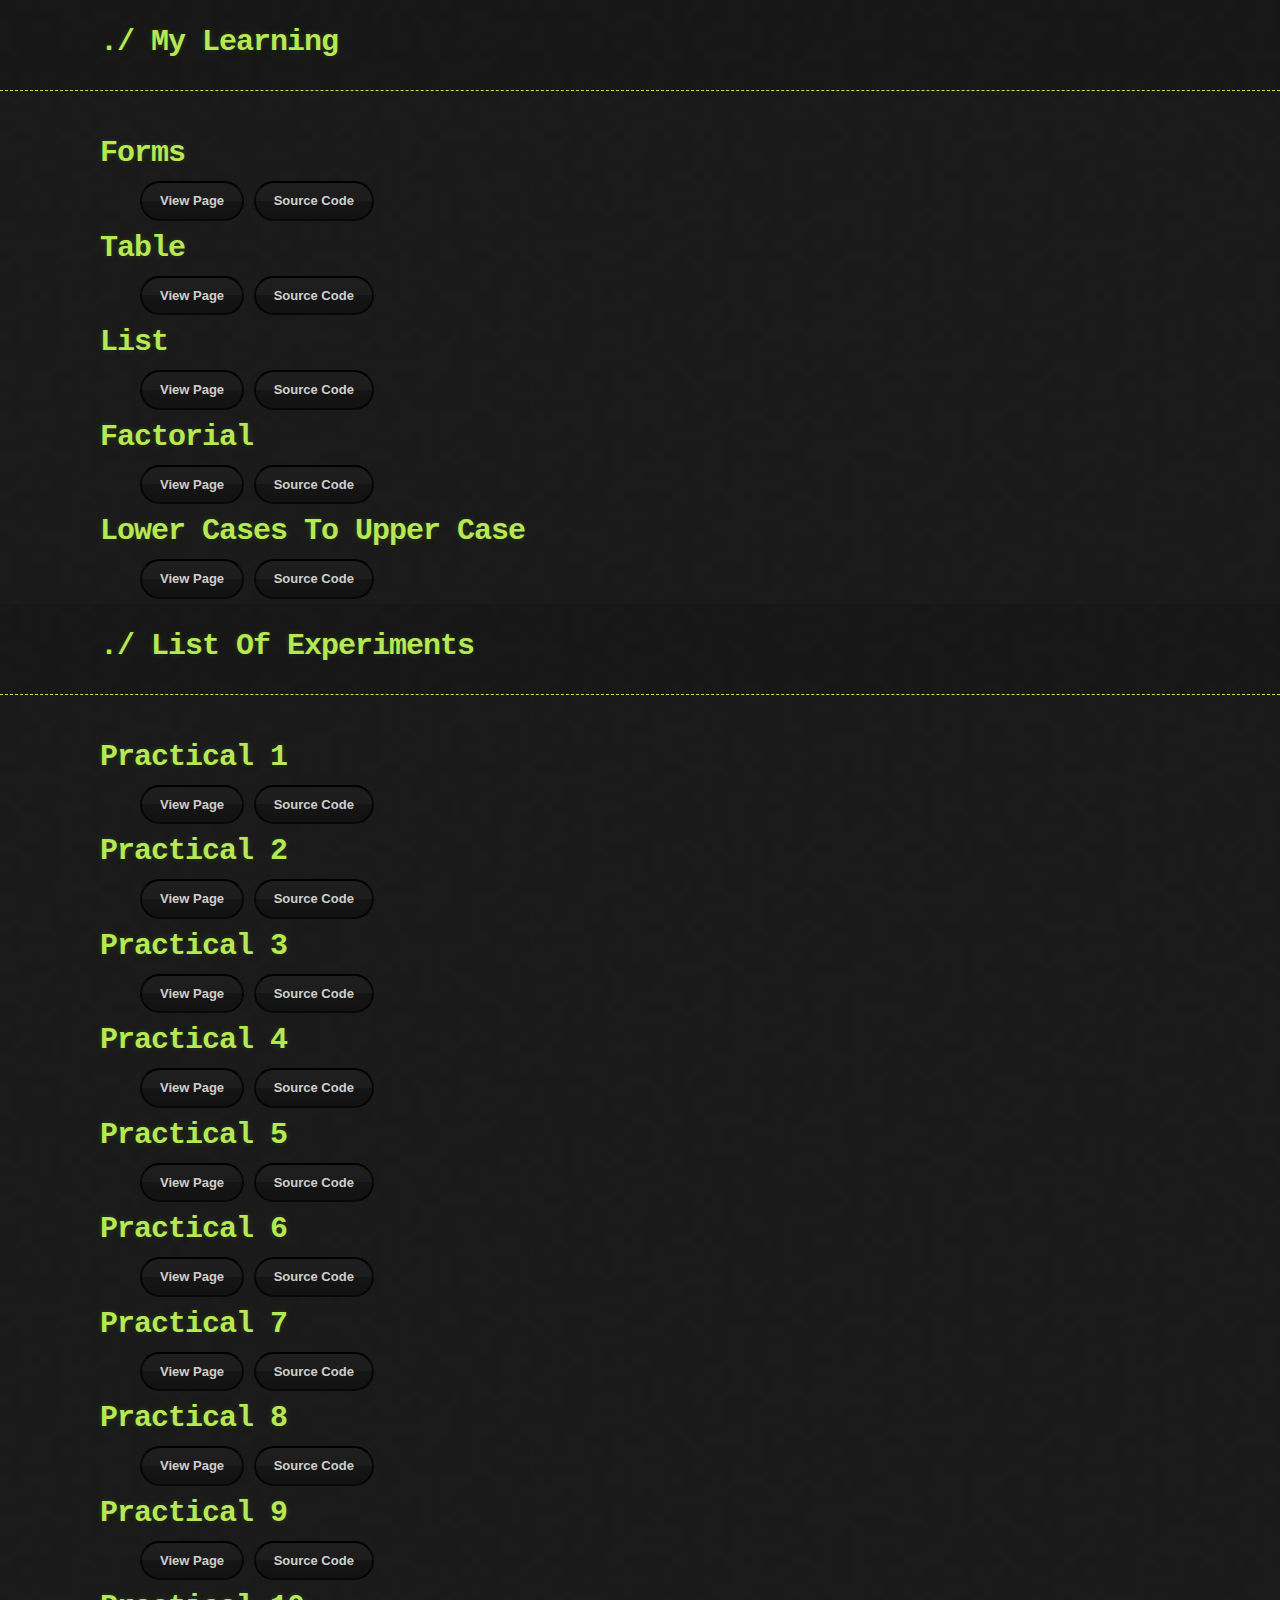
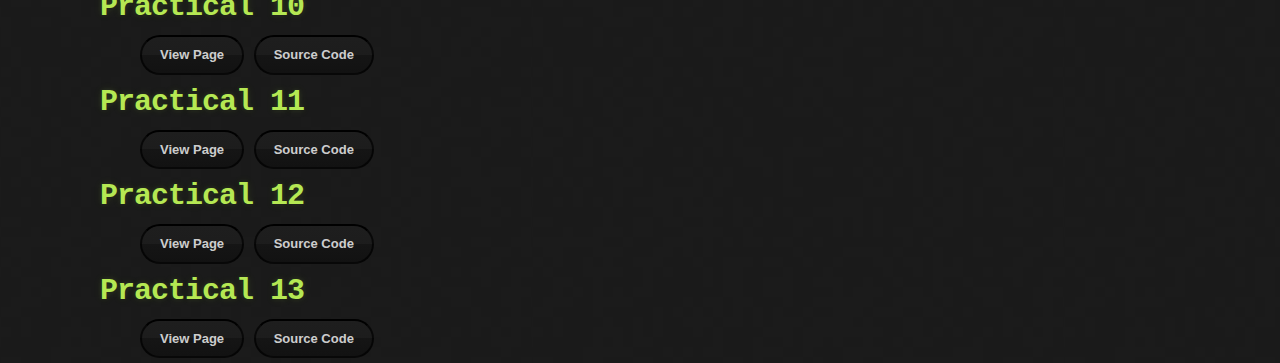
<file: index.html>
<!DOCTYPE html>
<html lang="en">
<head>
    <meta charset="UTF-8">
    <meta http-equiv="X-UA-Compatible" content="IE=edge">
    <meta name="viewport" content="width=device-width, initial-scale=1.0">
    <title>Main Page</title>
    <link href="https://cdn.jsdelivr.net/npm/bootstrap@5.1.3/dist/css/bootstrap.min.css" rel="stylesheet" integrity="sha384-1BmE4kWBq78iYhFldvKuhfTAU6auU8tT94WrHftjDbrCEXSU1oBoqyl2QvZ6jIW3" crossorigin="anonymous">
    <link rel="stylesheet" href="/assets/css/style.css">
    <!-- Favicon config -->
    <link rel="apple-touch-icon" sizes="57x57" href="/assets/favicon/apple-icon-57x57.png">
    <link rel="apple-touch-icon" sizes="60x60" href="/assets/favicon/apple-icon-60x60.png">
    <link rel="apple-touch-icon" sizes="72x72" href="/assets/favicon/apple-icon-72x72.png">
    <link rel="apple-touch-icon" sizes="76x76" href="/assets/favicon/apple-icon-76x76.png">
    <link rel="apple-touch-icon" sizes="114x114" href="/assets/favicon/apple-icon-114x114.png">
    <link rel="apple-touch-icon" sizes="120x120" href="/assets/favicon/apple-icon-120x120.png">
    <link rel="apple-touch-icon" sizes="144x144" href="/assets/favicon/apple-icon-144x144.png">
    <link rel="apple-touch-icon" sizes="152x152" href="/assets/favicon/apple-icon-152x152.png">
    <link rel="apple-touch-icon" sizes="180x180" href="/assets/favicon/apple-icon-180x180.png">
    <link rel="icon" type="image/png" sizes="192x192"  href="/assets/favicon/android-icon-192x192.png">
    <link rel="icon" type="image/png" sizes="32x32" href="/assets/favicon/favicon-32x32.png">
    <link rel="icon" type="image/png" sizes="96x96" href="/assets/favicon/favicon-96x96.png">
    <link rel="icon" type="image/png" sizes="16x16" href="/assets/favicon/favicon-16x16.png">
    <link rel="manifest" href="/assets/favicon/manifest.json">
    <meta name="msapplication-TileColor" content="#ffffff">
    <meta name="msapplication-TileImage" content="/ms-icon-144x144.png">
    <meta name="theme-color" content="#ffffff">
    <!-- End of favicon config -->
</head>
<body>
    <header>
        <div class="container">
            <h1>./ My Learning</h1>
        </div>
    </header>
    <div class="container">
        <section>
            <h3>Forms</h3>
            <a href="/forms.html">View Page</a>
            <a href="/forms.html">Source Code</a>
            <h3>Table</h3>
            <a href="/table.html">View Page</a>
            <a href="/table.html">Source Code</a>
            <h3>List</h3>
            <a href="/list.html">View Page</a>
            <a href="/list.html">Source Code</a>
            <h3>Factorial</h3>
            <a href="/factorial.html">View Page</a>
            <a href="/factorial.html">Source Code</a>
            <h3>Lower Cases To Upper Case</h3>
            <a href="/uppercase.html">View Page</a>
            <a href="/uppercase.html">Source Code</a>
        </section>
    </div>
    <header>
        <div class="container">
            <h1>./ List Of Experiments</h1>
        </div>
    </header>
    <div class="container">
        <section>
            <h3>Practical 1</h3>
            <a href="/projects/practical1.html">View Page</a>
            <a href="/projects/practical1.html">Source Code</a>
            <h3>Practical 2</h3>
            <a href="/projects/practical2.html">View Page</a>
            <a href="/code/practical_2_code.html">Source Code</a>
            <h3>Practical 3</h3>
            <a href="/projects/practical3.html">View Page</a>
            <a href="/projects/practical3.html">Source Code</a>
            <h3>Practical 4</h3>
            <a href="/projects/practical4.html">View Page</a>
            <a href="/projects/practical4.html">Source Code</a>
            <h3>Practical 5</h3>
            <a href="/projects/practical5.html">View Page</a>
            <a href="/projects/practical5.html">Source Code</a>
            <h3>Practical 6</h3>
            <a href="/projects/practical6.html">View Page</a>
            <a href="/projects/practical6.html">Source Code</a>
            <h3>Practical 7</h3>
            <a href="/projects/practical7.html">View Page</a>
            <a href="/projects/practical7.html">Source Code</a>
            <h3>Practical 8</h3>
            <a href="/projects/practical8.html">View Page</a>
            <a href="/projects/practical8.html">Source Code</a>
            <h3>Practical 9</h3>
            <a href="/projects/practical9.html">View Page</a>
            <a href="/projects/practical9.html">Source Code</a>
            <h3>Practical 10</h3>
            <a href="/projects/practical10.html">View Page</a>
            <a href="/projects/practical10.html">Source Code</a>
            <h3>Practical 11</h3>
            <a href="/projects/practical11.html">View Page</a>
            <a href="/projects/practical11.html">Source Code</a>
            <h3>Practical 12</h3>
            <a href="/projects/practical12.html">View Page</a>
            <a href="/projects/practical12.html">Source Code</a>
            <h3>Practical 13</h3>
            <a href="/projects/practical13.html">View Page</a>
            <a href="/projects/practical13.html">Source Code</a>
        </section>
    </div>
    <script src="https://cdn.jsdelivr.net/npm/bootstrap@5.1.3/dist/js/bootstrap.bundle.min.js" integrity="sha384-ka7Sk0Gln4gmtz2MlQnikT1wXgYsOg+OMhuP+IlRH9sENBO0LRn5q+8nbTov4+1p" crossorigin="anonymous"></script>
</body>
</html>
</file>
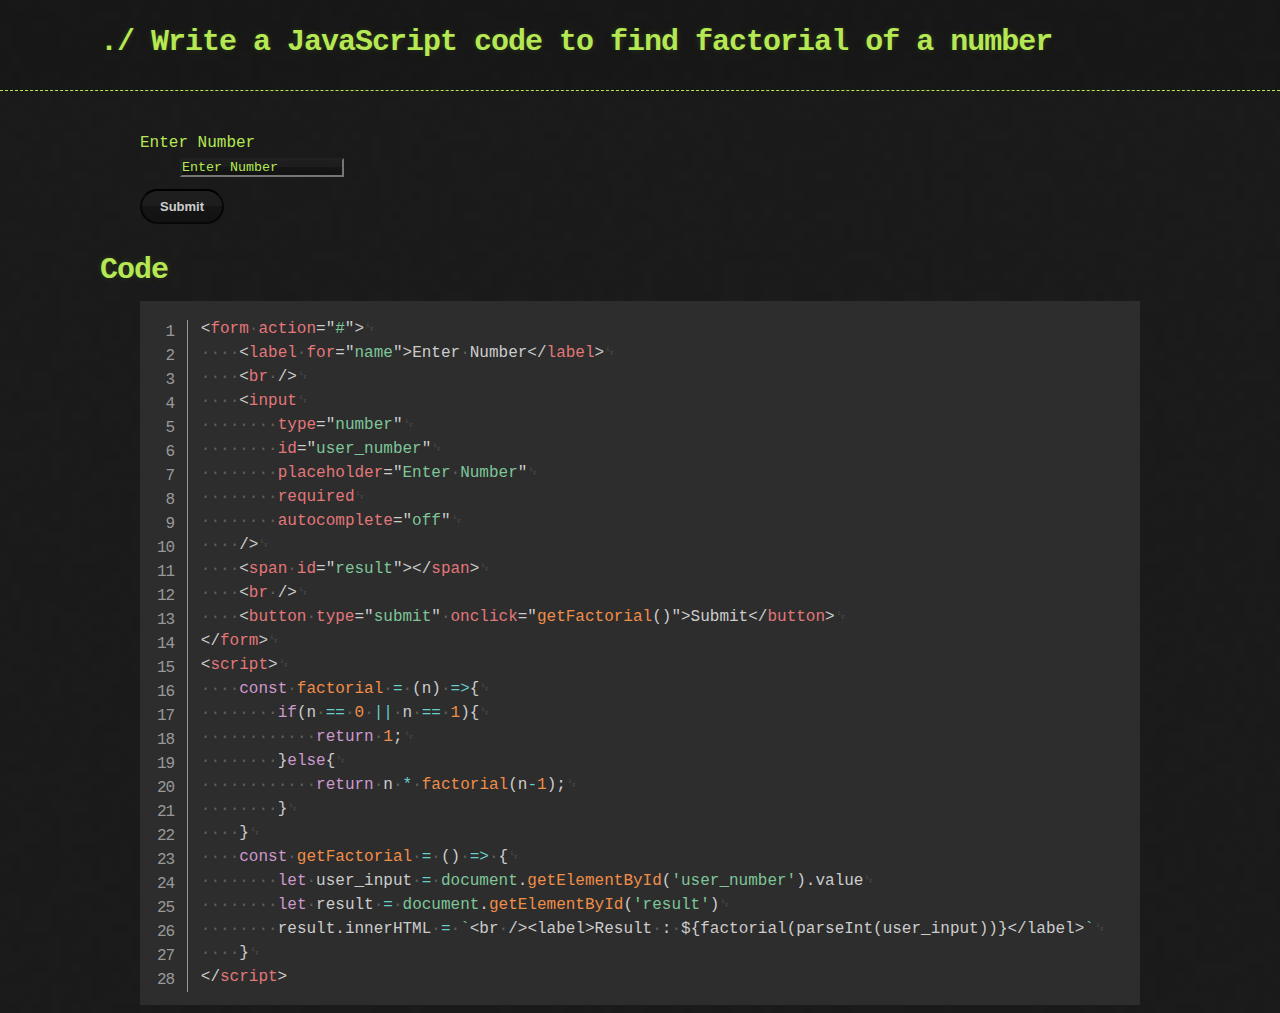
<file: factorial.html>
<!DOCTYPE html>
<html lang="en">
  <head>
    <meta charset="UTF-8" />
    <meta http-equiv="X-UA-Compatible" content="IE=edge" />
    <meta name="viewport" content="width=device-width, initial-scale=1.0" />
    <title>Factorial</title>
    <link
      href="https://cdn.jsdelivr.net/npm/bootstrap@5.1.3/dist/css/bootstrap.min.css"
      rel="stylesheet"
      integrity="sha384-1BmE4kWBq78iYhFldvKuhfTAU6auU8tT94WrHftjDbrCEXSU1oBoqyl2QvZ6jIW3"
      crossorigin="anonymous"
    />
    <link rel="stylesheet" href="/assets/css/style.css" />
    <link rel="stylesheet" href="/assets/css/prism.css" />
    <!-- Favicon config -->
    <link rel="apple-touch-icon" sizes="57x57" href="/assets/favicon/apple-icon-57x57.png">
    <link rel="apple-touch-icon" sizes="60x60" href="/assets/favicon/apple-icon-60x60.png">
    <link rel="apple-touch-icon" sizes="72x72" href="/assets/favicon/apple-icon-72x72.png">
    <link rel="apple-touch-icon" sizes="76x76" href="/assets/favicon/apple-icon-76x76.png">
    <link rel="apple-touch-icon" sizes="114x114" href="/assets/favicon/apple-icon-114x114.png">
    <link rel="apple-touch-icon" sizes="120x120" href="/assets/favicon/apple-icon-120x120.png">
    <link rel="apple-touch-icon" sizes="144x144" href="/assets/favicon/apple-icon-144x144.png">
    <link rel="apple-touch-icon" sizes="152x152" href="/assets/favicon/apple-icon-152x152.png">
    <link rel="apple-touch-icon" sizes="180x180" href="/assets/favicon/apple-icon-180x180.png">
    <link rel="icon" type="image/png" sizes="192x192"  href="/assets/favicon/android-icon-192x192.png">
    <link rel="icon" type="image/png" sizes="32x32" href="/assets/favicon/favicon-32x32.png">
    <link rel="icon" type="image/png" sizes="96x96" href="/assets/favicon/favicon-96x96.png">
    <link rel="icon" type="image/png" sizes="16x16" href="/assets/favicon/favicon-16x16.png">
    <link rel="manifest" href="/assets/favicon/manifest.json">
    <meta name="msapplication-TileColor" content="#ffffff">
    <meta name="msapplication-TileImage" content="/ms-icon-144x144.png">
    <meta name="theme-color" content="#ffffff">
    <!-- End of favicon config -->
  </head>

  <body class="line-numbers">
    <header>
      <div class="container">
        <h1>./ Write a JavaScript code to find factorial of a number</h1>
      </div>
    </header>
    <div class="container">
      <section>
        <form action="#">
          <label for="name">Enter Number</label>
          <br />
          <input
            type="number"
            id="user_number"
            placeholder="Enter Number"
            required
            autocomplete="off"
          />
          <span id="result"></span>
          <br />
          <button type="submit" onclick="getFactorial()">Submit</button>
        </form>
      </section>
      <br />
      <section>
        <h1>Code</h1>
        <pre><code class="language-html">&lt;form action=&quot;#&quot;&gt;
    &lt;label for=&quot;name&quot;&gt;Enter Number&lt;/label&gt;
    &lt;br /&gt;
    &lt;input
        type=&quot;number&quot;
        id=&quot;user_number&quot;
        placeholder=&quot;Enter Number&quot;
        required
        autocomplete=&quot;off&quot;
    /&gt;
    &lt;span id=&quot;result&quot;&gt;&lt;/span&gt;
    &lt;br /&gt;
    &lt;button type=&quot;submit&quot; onclick=&quot;getFactorial()&quot;&gt;Submit&lt;/button&gt;
&lt;/form&gt;
&lt;script&gt;
    const factorial = (n) =&gt;{
        if(n == 0 || n == 1){
            return 1;
        }else{
            return n * factorial(n-1);
        }
    }
    const getFactorial = () =&gt; {
        let user_input = document.getElementById(&#39;user_number&#39;).value
        let result = document.getElementById(&#39;result&#39;)
        result.innerHTML = `&lt;br /&gt;&lt;label&gt;Result : ${factorial(parseInt(user_input))}&lt;/label&gt;`
    }
&lt;/script&gt;</code>
        </pre>
      </section>
    </div>
    <script
      src="https://cdn.jsdelivr.net/npm/bootstrap@5.1.3/dist/js/bootstrap.bundle.min.js"
      integrity="sha384-ka7Sk0Gln4gmtz2MlQnikT1wXgYsOg+OMhuP+IlRH9sENBO0LRn5q+8nbTov4+1p"
      crossorigin="anonymous"
    ></script>
    <script src="/assets/js/prism.js"></script>
    <script>
        const factorial = (n) =>{
            if(n == 0 || n == 1){
                return 1;
            }else{
                return n * factorial(n-1);
            }
        }
        const getFactorial = () => {
            let user_input = document.getElementById('user_number').value
            let result = document.getElementById('result')
            result.innerHTML = `<br /><label>Result : ${factorial(parseInt(user_input))}</label>`
        }
    </script>
  </body>
</html>
</file>
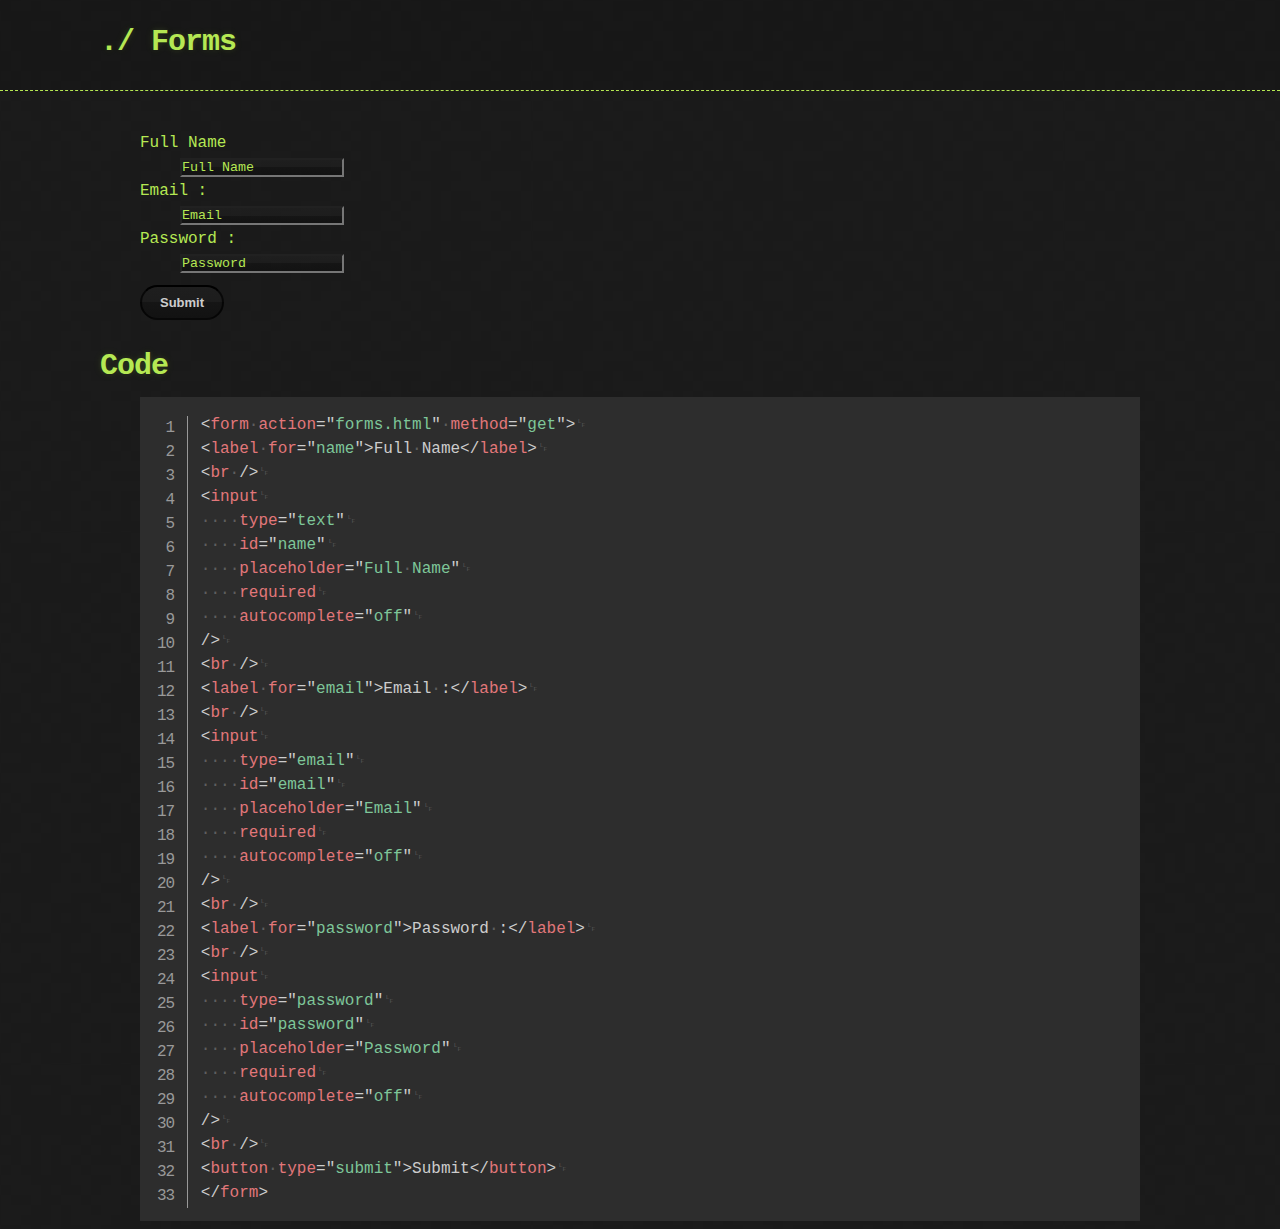
<file: forms.html>
<!DOCTYPE html>
<html lang="en">
  <head>
    <meta charset="UTF-8" />
    <meta http-equiv="X-UA-Compatible" content="IE=edge" />
    <meta name="viewport" content="width=device-width, initial-scale=1.0" />
    <title>Form</title>
    <link
      href="https://cdn.jsdelivr.net/npm/bootstrap@5.1.3/dist/css/bootstrap.min.css"
      rel="stylesheet"
      integrity="sha384-1BmE4kWBq78iYhFldvKuhfTAU6auU8tT94WrHftjDbrCEXSU1oBoqyl2QvZ6jIW3"
      crossorigin="anonymous"
    />
    <link rel="stylesheet" href="/assets/css/style.css" />
    <link rel="stylesheet" href="/assets/css/prism.css" />
    <!-- Favicon config -->
    <link rel="apple-touch-icon" sizes="57x57" href="/assets/favicon/apple-icon-57x57.png">
    <link rel="apple-touch-icon" sizes="60x60" href="/assets/favicon/apple-icon-60x60.png">
    <link rel="apple-touch-icon" sizes="72x72" href="/assets/favicon/apple-icon-72x72.png">
    <link rel="apple-touch-icon" sizes="76x76" href="/assets/favicon/apple-icon-76x76.png">
    <link rel="apple-touch-icon" sizes="114x114" href="/assets/favicon/apple-icon-114x114.png">
    <link rel="apple-touch-icon" sizes="120x120" href="/assets/favicon/apple-icon-120x120.png">
    <link rel="apple-touch-icon" sizes="144x144" href="/assets/favicon/apple-icon-144x144.png">
    <link rel="apple-touch-icon" sizes="152x152" href="/assets/favicon/apple-icon-152x152.png">
    <link rel="apple-touch-icon" sizes="180x180" href="/assets/favicon/apple-icon-180x180.png">
    <link rel="icon" type="image/png" sizes="192x192"  href="/assets/favicon/android-icon-192x192.png">
    <link rel="icon" type="image/png" sizes="32x32" href="/assets/favicon/favicon-32x32.png">
    <link rel="icon" type="image/png" sizes="96x96" href="/assets/favicon/favicon-96x96.png">
    <link rel="icon" type="image/png" sizes="16x16" href="/assets/favicon/favicon-16x16.png">
    <link rel="manifest" href="/assets/favicon/manifest.json">
    <meta name="msapplication-TileColor" content="#ffffff">
    <meta name="msapplication-TileImage" content="/ms-icon-144x144.png">
    <meta name="theme-color" content="#ffffff">
    <!-- End of favicon config -->
  </head>

  <body class="line-numbers">
    <header>
      <div class="container">
        <h1>./ Forms</h1>
      </div>
    </header>
    <div class="container">
      <section>
        <form action="forms.html" method="get">
          <label for="name">Full Name</label>
          <br />
          <input
            type="text"
            id="name"
            placeholder="Full Name"
            required
            autocomplete="off"
          />
          <br />
          <label for="email">Email :</label>
          <br />
          <input
            type="email"
            id="email"
            placeholder="Email"
            required
            autocomplete="off"
          />
          <br />
          <label for="password">Password :</label>
          <br />
          <input
            type="password"
            id="password"
            placeholder="Password"
            required
            autocomplete="off"
          />
          <br />
          <button type="submit">Submit</button>
        </form>
      </section>
      <br />
      <section>
        <h1>Code</h1>
        <pre><code class="language-html">&lt;form action=&quot;forms.html&quot; method=&quot;get&quot;&gt;
&lt;label for=&quot;name&quot;&gt;Full Name&lt;/label&gt;
&lt;br /&gt;
&lt;input
    type=&quot;text&quot;
    id=&quot;name&quot;
    placeholder=&quot;Full Name&quot;
    required
    autocomplete=&quot;off&quot;
/&gt;
&lt;br /&gt;
&lt;label for=&quot;email&quot;&gt;Email :&lt;/label&gt;
&lt;br /&gt;
&lt;input
    type=&quot;email&quot;
    id=&quot;email&quot;
    placeholder=&quot;Email&quot;
    required
    autocomplete=&quot;off&quot;
/&gt;
&lt;br /&gt;
&lt;label for=&quot;password&quot;&gt;Password :&lt;/label&gt;
&lt;br /&gt;
&lt;input
    type=&quot;password&quot;
    id=&quot;password&quot;
    placeholder=&quot;Password&quot;
    required
    autocomplete=&quot;off&quot;
/&gt;
&lt;br /&gt;
&lt;button type=&quot;submit&quot;&gt;Submit&lt;/button&gt;
&lt;/form&gt;</code>
        </pre>
      </section>
    </div>
    <script
      src="https://cdn.jsdelivr.net/npm/bootstrap@5.1.3/dist/js/bootstrap.bundle.min.js"
      integrity="sha384-ka7Sk0Gln4gmtz2MlQnikT1wXgYsOg+OMhuP+IlRH9sENBO0LRn5q+8nbTov4+1p"
      crossorigin="anonymous"
    ></script>
    <script src="/assets/js/prism.js"></script>
  </body>
</html>
</file>
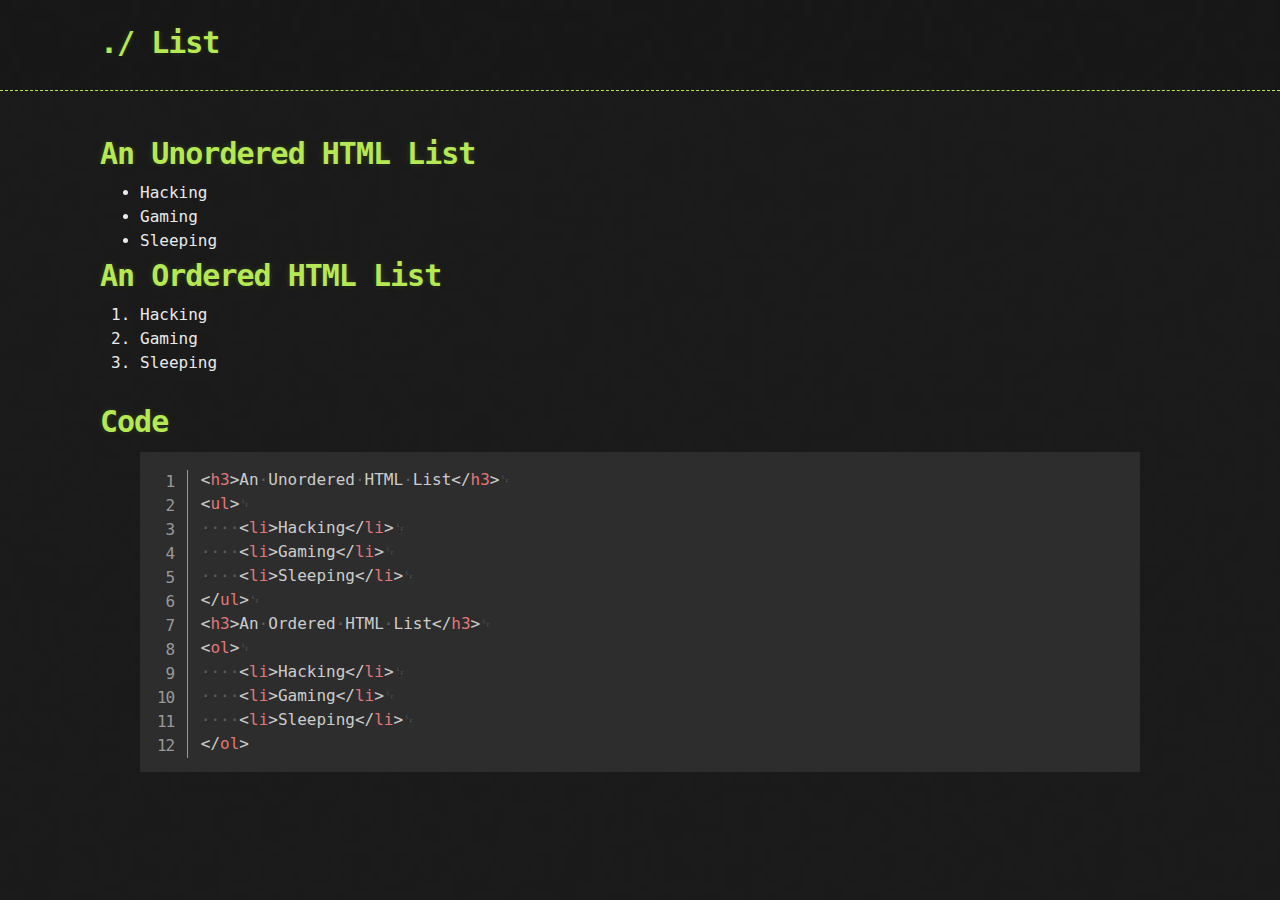
<file: list.html>
<!DOCTYPE html>
<html lang="en">
  <head>
    <meta charset="UTF-8" />
    <meta http-equiv="X-UA-Compatible" content="IE=edge" />
    <meta name="viewport" content="width=device-width, initial-scale=1.0" />
    <title>List</title>
    <link
      href="https://cdn.jsdelivr.net/npm/bootstrap@5.1.3/dist/css/bootstrap.min.css"
      rel="stylesheet"
      integrity="sha384-1BmE4kWBq78iYhFldvKuhfTAU6auU8tT94WrHftjDbrCEXSU1oBoqyl2QvZ6jIW3"
      crossorigin="anonymous"
    />
    <link rel="stylesheet" href="/assets/css/style.css" />
    <link rel="stylesheet" href="/assets/css/prism.css" />
    <!-- Favicon config -->
    <link rel="apple-touch-icon" sizes="57x57" href="/assets/favicon/apple-icon-57x57.png">
    <link rel="apple-touch-icon" sizes="60x60" href="/assets/favicon/apple-icon-60x60.png">
    <link rel="apple-touch-icon" sizes="72x72" href="/assets/favicon/apple-icon-72x72.png">
    <link rel="apple-touch-icon" sizes="76x76" href="/assets/favicon/apple-icon-76x76.png">
    <link rel="apple-touch-icon" sizes="114x114" href="/assets/favicon/apple-icon-114x114.png">
    <link rel="apple-touch-icon" sizes="120x120" href="/assets/favicon/apple-icon-120x120.png">
    <link rel="apple-touch-icon" sizes="144x144" href="/assets/favicon/apple-icon-144x144.png">
    <link rel="apple-touch-icon" sizes="152x152" href="/assets/favicon/apple-icon-152x152.png">
    <link rel="apple-touch-icon" sizes="180x180" href="/assets/favicon/apple-icon-180x180.png">
    <link rel="icon" type="image/png" sizes="192x192"  href="/assets/favicon/android-icon-192x192.png">
    <link rel="icon" type="image/png" sizes="32x32" href="/assets/favicon/favicon-32x32.png">
    <link rel="icon" type="image/png" sizes="96x96" href="/assets/favicon/favicon-96x96.png">
    <link rel="icon" type="image/png" sizes="16x16" href="/assets/favicon/favicon-16x16.png">
    <link rel="manifest" href="/assets/favicon/manifest.json">
    <meta name="msapplication-TileColor" content="#ffffff">
    <meta name="msapplication-TileImage" content="/ms-icon-144x144.png">
    <meta name="theme-color" content="#ffffff">
    <!-- End of favicon config -->
  </head>

  <body class="line-numbers">
    <header>
      <div class="container">
        <h1>./ List</h1>
      </div>
    </header>
    <div class="container">
      <section>
        <h3>An Unordered HTML List</h3>
        <ul>
          <li>Hacking</li>
          <li>Gaming</li>
          <li>Sleeping</li>
        </ul>
        <h3>An Ordered HTML List</h3>
        <ol>
          <li>Hacking</li>
          <li>Gaming</li>
          <li>Sleeping</li>
        </ol>
      </section>
      <br />
      <section>
        <h1>Code</h1>
        <pre><code class="language-html">&lt;h3&gt;An Unordered HTML List&lt;/h3&gt;
&lt;ul&gt;
    &lt;li&gt;Hacking&lt;/li&gt;
    &lt;li&gt;Gaming&lt;/li&gt;
    &lt;li&gt;Sleeping&lt;/li&gt;
&lt;/ul&gt;
&lt;h3&gt;An Ordered HTML List&lt;/h3&gt;
&lt;ol&gt;
    &lt;li&gt;Hacking&lt;/li&gt;
    &lt;li&gt;Gaming&lt;/li&gt;
    &lt;li&gt;Sleeping&lt;/li&gt;
&lt;/ol&gt;</code>
        </pre>
      </section>
    </div>
    <script
      src="https://cdn.jsdelivr.net/npm/bootstrap@5.1.3/dist/js/bootstrap.bundle.min.js"
      integrity="sha384-ka7Sk0Gln4gmtz2MlQnikT1wXgYsOg+OMhuP+IlRH9sENBO0LRn5q+8nbTov4+1p"
      crossorigin="anonymous"
    ></script>
    <script src="/assets/js/prism.js"></script>
  </body>
</html>
</file>
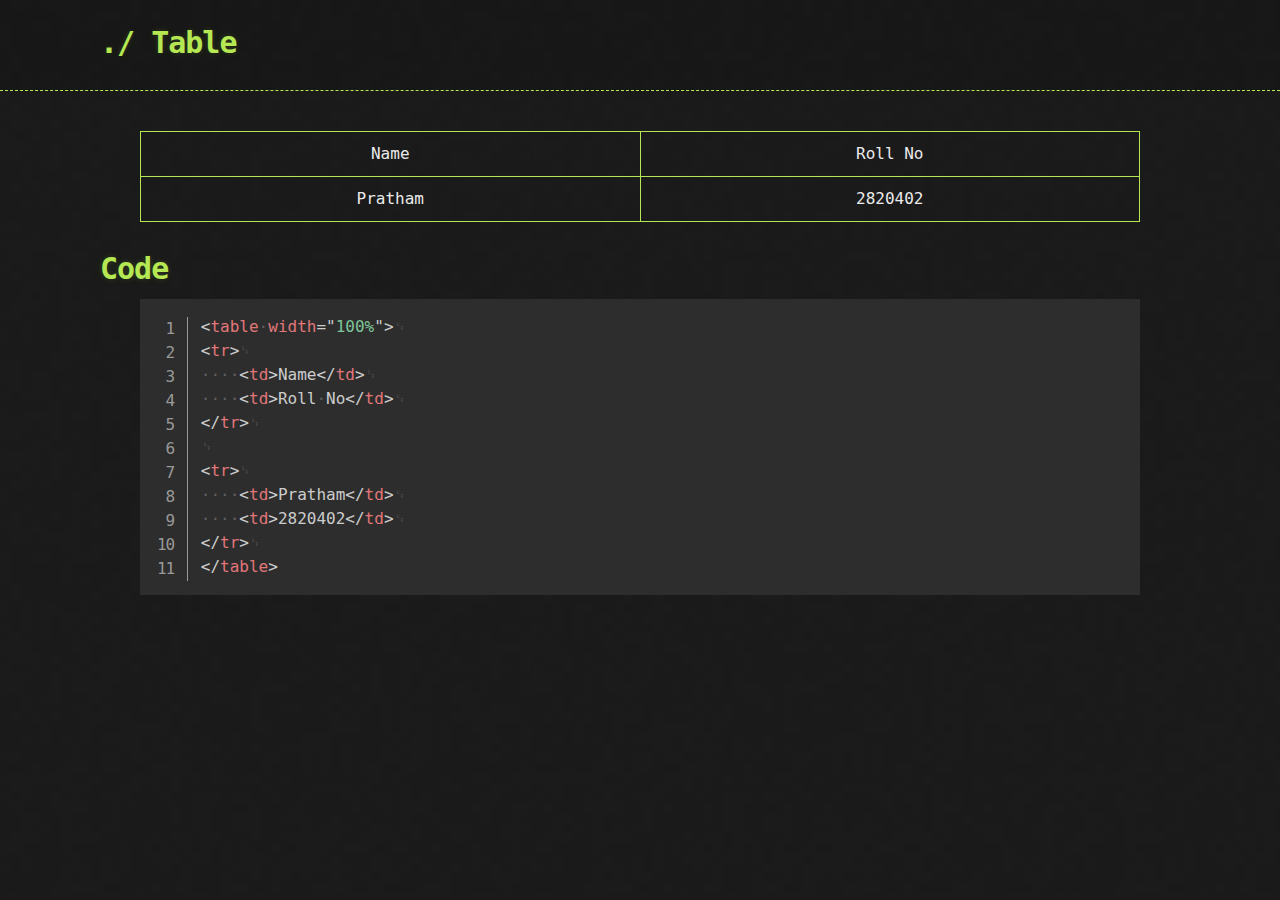
<file: table.html>
<!DOCTYPE html>
<html lang="en">
  <head>
    <meta charset="UTF-8" />
    <meta http-equiv="X-UA-Compatible" content="IE=edge" />
    <meta name="viewport" content="width=device-width, initial-scale=1.0" />
    <title>Table</title>
    <link
      href="https://cdn.jsdelivr.net/npm/bootstrap@5.1.3/dist/css/bootstrap.min.css"
      rel="stylesheet"
      integrity="sha384-1BmE4kWBq78iYhFldvKuhfTAU6auU8tT94WrHftjDbrCEXSU1oBoqyl2QvZ6jIW3"
      crossorigin="anonymous"
    />
    <link rel="stylesheet" href="/assets/css/style.css" />
    <link rel="stylesheet" href="/assets/css/prism.css" />
    <!-- Favicon config -->
    <link rel="apple-touch-icon" sizes="57x57" href="/assets/favicon/apple-icon-57x57.png">
    <link rel="apple-touch-icon" sizes="60x60" href="/assets/favicon/apple-icon-60x60.png">
    <link rel="apple-touch-icon" sizes="72x72" href="/assets/favicon/apple-icon-72x72.png">
    <link rel="apple-touch-icon" sizes="76x76" href="/assets/favicon/apple-icon-76x76.png">
    <link rel="apple-touch-icon" sizes="114x114" href="/assets/favicon/apple-icon-114x114.png">
    <link rel="apple-touch-icon" sizes="120x120" href="/assets/favicon/apple-icon-120x120.png">
    <link rel="apple-touch-icon" sizes="144x144" href="/assets/favicon/apple-icon-144x144.png">
    <link rel="apple-touch-icon" sizes="152x152" href="/assets/favicon/apple-icon-152x152.png">
    <link rel="apple-touch-icon" sizes="180x180" href="/assets/favicon/apple-icon-180x180.png">
    <link rel="icon" type="image/png" sizes="192x192"  href="/assets/favicon/android-icon-192x192.png">
    <link rel="icon" type="image/png" sizes="32x32" href="/assets/favicon/favicon-32x32.png">
    <link rel="icon" type="image/png" sizes="96x96" href="/assets/favicon/favicon-96x96.png">
    <link rel="icon" type="image/png" sizes="16x16" href="/assets/favicon/favicon-16x16.png">
    <link rel="manifest" href="/assets/favicon/manifest.json">
    <meta name="msapplication-TileColor" content="#ffffff">
    <meta name="msapplication-TileImage" content="/ms-icon-144x144.png">
    <meta name="theme-color" content="#ffffff">
    <!-- End of favicon config -->
  </head>

  <body class="line-numbers">
    <header>
      <div class="container">
        <h1>./ Table</h1>
      </div>
    </header>
    <div class="container">
      <section>
        <table width="100%">
            <tr>
               <td>Name</td>
               <td>Roll No</td>
            </tr>
            
            <tr>
               <td>Pratham</td>
               <td>2820402</td>
            </tr>
         </table>
      </section>
      <br />
      <section>
        <h1>Code</h1>
        <pre><code class="language-html">&lt;table width=&quot;100%&quot;&gt;
&lt;tr&gt;
    &lt;td&gt;Name&lt;/td&gt;
    &lt;td&gt;Roll No&lt;/td&gt;
&lt;/tr&gt;

&lt;tr&gt;
    &lt;td&gt;Pratham&lt;/td&gt;
    &lt;td&gt;2820402&lt;/td&gt;
&lt;/tr&gt;
&lt;/table&gt;</code>
        </pre>
      </section>
    </div>
    <script
      src="https://cdn.jsdelivr.net/npm/bootstrap@5.1.3/dist/js/bootstrap.bundle.min.js"
      integrity="sha384-ka7Sk0Gln4gmtz2MlQnikT1wXgYsOg+OMhuP+IlRH9sENBO0LRn5q+8nbTov4+1p"
      crossorigin="anonymous"
    ></script>
    <script src="/assets/js/prism.js"></script>
  </body>
</html>
</file>
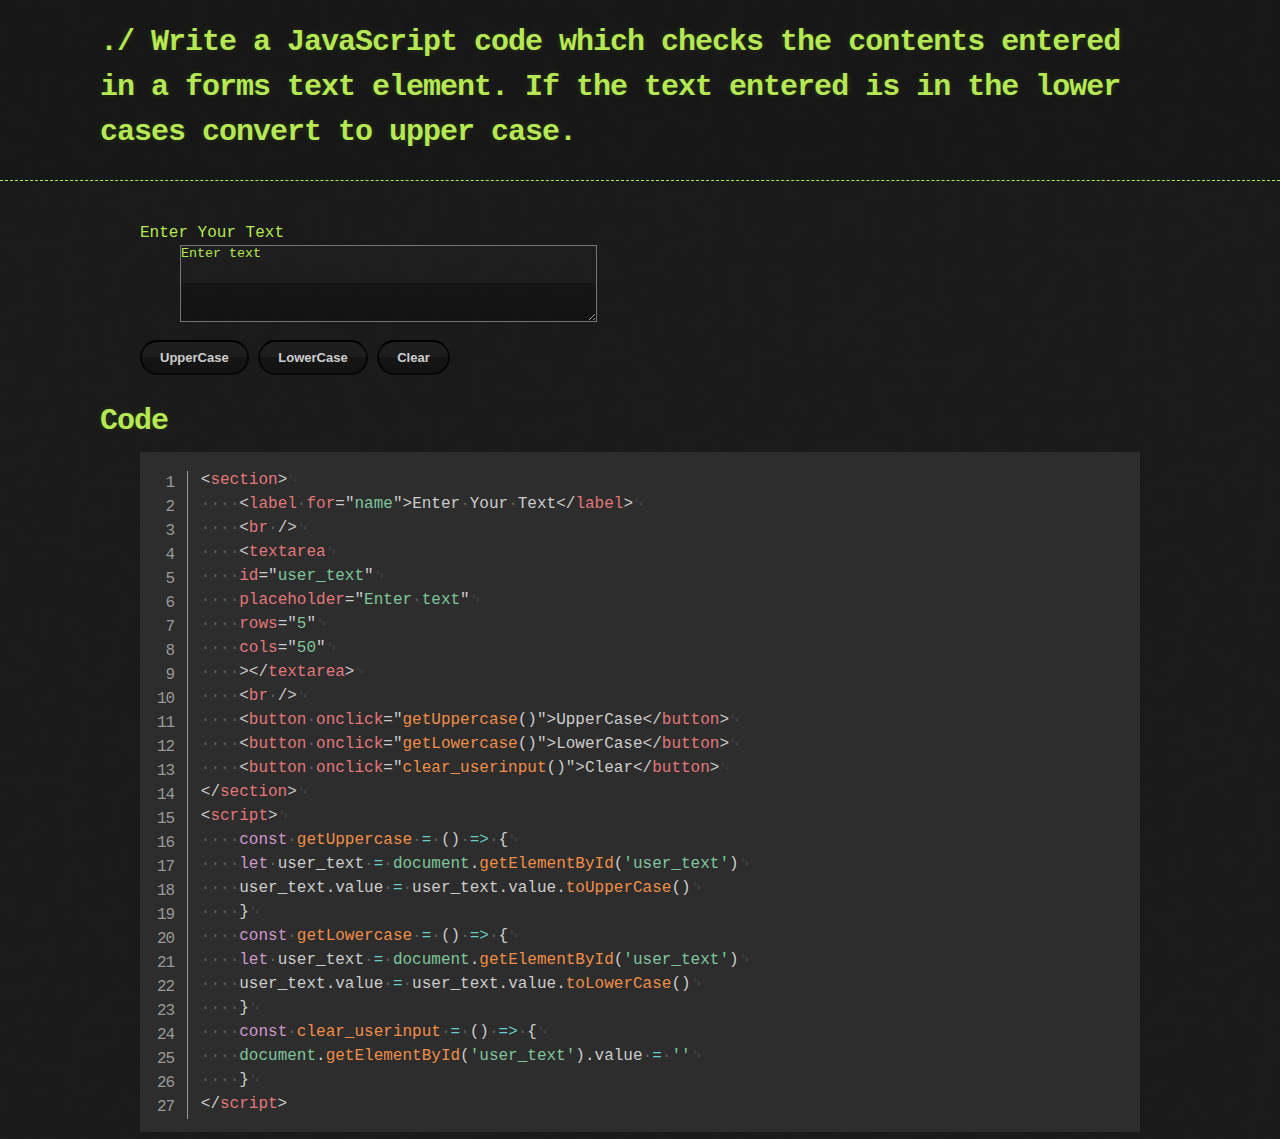
<file: uppercase.html>
<!DOCTYPE html>
<html lang="en">
  <head>
    <meta charset="UTF-8" />
    <meta http-equiv="X-UA-Compatible" content="IE=edge" />
    <meta name="viewport" content="width=device-width, initial-scale=1.0" />
    <title>Write a JavaScript code which checks the contents entered in a forms text element. If the text entered is in the lower cases convert to upper case</title>
    <link
      href="https://cdn.jsdelivr.net/npm/bootstrap@5.1.3/dist/css/bootstrap.min.css"
      rel="stylesheet"
      integrity="sha384-1BmE4kWBq78iYhFldvKuhfTAU6auU8tT94WrHftjDbrCEXSU1oBoqyl2QvZ6jIW3"
      crossorigin="anonymous"
    />
    <link rel="stylesheet" href="/assets/css/style.css" />
    <link rel="stylesheet" href="/assets/css/prism.css" />
    <!-- Favicon config -->
    <link rel="apple-touch-icon" sizes="57x57" href="/assets/favicon/apple-icon-57x57.png">
    <link rel="apple-touch-icon" sizes="60x60" href="/assets/favicon/apple-icon-60x60.png">
    <link rel="apple-touch-icon" sizes="72x72" href="/assets/favicon/apple-icon-72x72.png">
    <link rel="apple-touch-icon" sizes="76x76" href="/assets/favicon/apple-icon-76x76.png">
    <link rel="apple-touch-icon" sizes="114x114" href="/assets/favicon/apple-icon-114x114.png">
    <link rel="apple-touch-icon" sizes="120x120" href="/assets/favicon/apple-icon-120x120.png">
    <link rel="apple-touch-icon" sizes="144x144" href="/assets/favicon/apple-icon-144x144.png">
    <link rel="apple-touch-icon" sizes="152x152" href="/assets/favicon/apple-icon-152x152.png">
    <link rel="apple-touch-icon" sizes="180x180" href="/assets/favicon/apple-icon-180x180.png">
    <link rel="icon" type="image/png" sizes="192x192"  href="/assets/favicon/android-icon-192x192.png">
    <link rel="icon" type="image/png" sizes="32x32" href="/assets/favicon/favicon-32x32.png">
    <link rel="icon" type="image/png" sizes="96x96" href="/assets/favicon/favicon-96x96.png">
    <link rel="icon" type="image/png" sizes="16x16" href="/assets/favicon/favicon-16x16.png">
    <link rel="manifest" href="/assets/favicon/manifest.json">
    <meta name="msapplication-TileColor" content="#ffffff">
    <meta name="msapplication-TileImage" content="/ms-icon-144x144.png">
    <meta name="theme-color" content="#ffffff">
    <!-- End of favicon config -->
  </head>

  <body class="line-numbers">
    <header>
      <div class="container">
        <h1>./ Write a JavaScript code which checks the contents entered in a forms text element. If the text entered is in the lower cases convert to upper case.</h1>
      </div>
    </header>
    <div class="container">
      <section>
            <label for="name">Enter Your Text</label>
            <br />
            <textarea
            id="user_text"
            placeholder="Enter text"
            rows="5"
            cols="50"
            ></textarea>
            <br />
            <button onclick="getUppercase()">UpperCase</button>
            <button onclick="getLowercase()">LowerCase</button>
            <button onclick="clear_userinput()">Clear</button>
      </section>
      <br />
      <section>
        <h1>Code</h1>
        <pre><code class="language-html">&lt;section&gt;
    &lt;label for=&quot;name&quot;&gt;Enter Your Text&lt;/label&gt;
    &lt;br /&gt;
    &lt;textarea
    id=&quot;user_text&quot;
    placeholder=&quot;Enter text&quot;
    rows=&quot;5&quot;
    cols=&quot;50&quot;
    &gt;&lt;/textarea&gt;
    &lt;br /&gt;
    &lt;button onclick=&quot;getUppercase()&quot;&gt;UpperCase&lt;/button&gt;
    &lt;button onclick=&quot;getLowercase()&quot;&gt;LowerCase&lt;/button&gt;
    &lt;button onclick=&quot;clear_userinput()&quot;&gt;Clear&lt;/button&gt;
&lt;/section&gt;
&lt;script&gt;
    const getUppercase = () =&gt; {
    let user_text = document.getElementById(&#39;user_text&#39;)
    user_text.value = user_text.value.toUpperCase()
    }
    const getLowercase = () =&gt; {
    let user_text = document.getElementById(&#39;user_text&#39;)
    user_text.value = user_text.value.toLowerCase()
    }
    const clear_userinput = () =&gt; {
    document.getElementById(&#39;user_text&#39;).value = &#39;&#39;
    }
&lt;/script&gt;</code>
        </pre>
      </section>
    </div>
    <script
      src="https://cdn.jsdelivr.net/npm/bootstrap@5.1.3/dist/js/bootstrap.bundle.min.js"
      integrity="sha384-ka7Sk0Gln4gmtz2MlQnikT1wXgYsOg+OMhuP+IlRH9sENBO0LRn5q+8nbTov4+1p"
      crossorigin="anonymous"
    ></script>
    <script src="/assets/js/prism.js"></script>
    <script>
        const getUppercase = () => {
            let user_text = document.getElementById('user_text')
            user_text.value = user_text.value.toUpperCase()
        }
        const getLowercase = () => {
            let user_text = document.getElementById('user_text')
            user_text.value = user_text.value.toLowerCase()
        }
        const clear_userinput = () => {
            document.getElementById('user_text').value = ''
        }
    </script>
  </body>
</html>
</file>
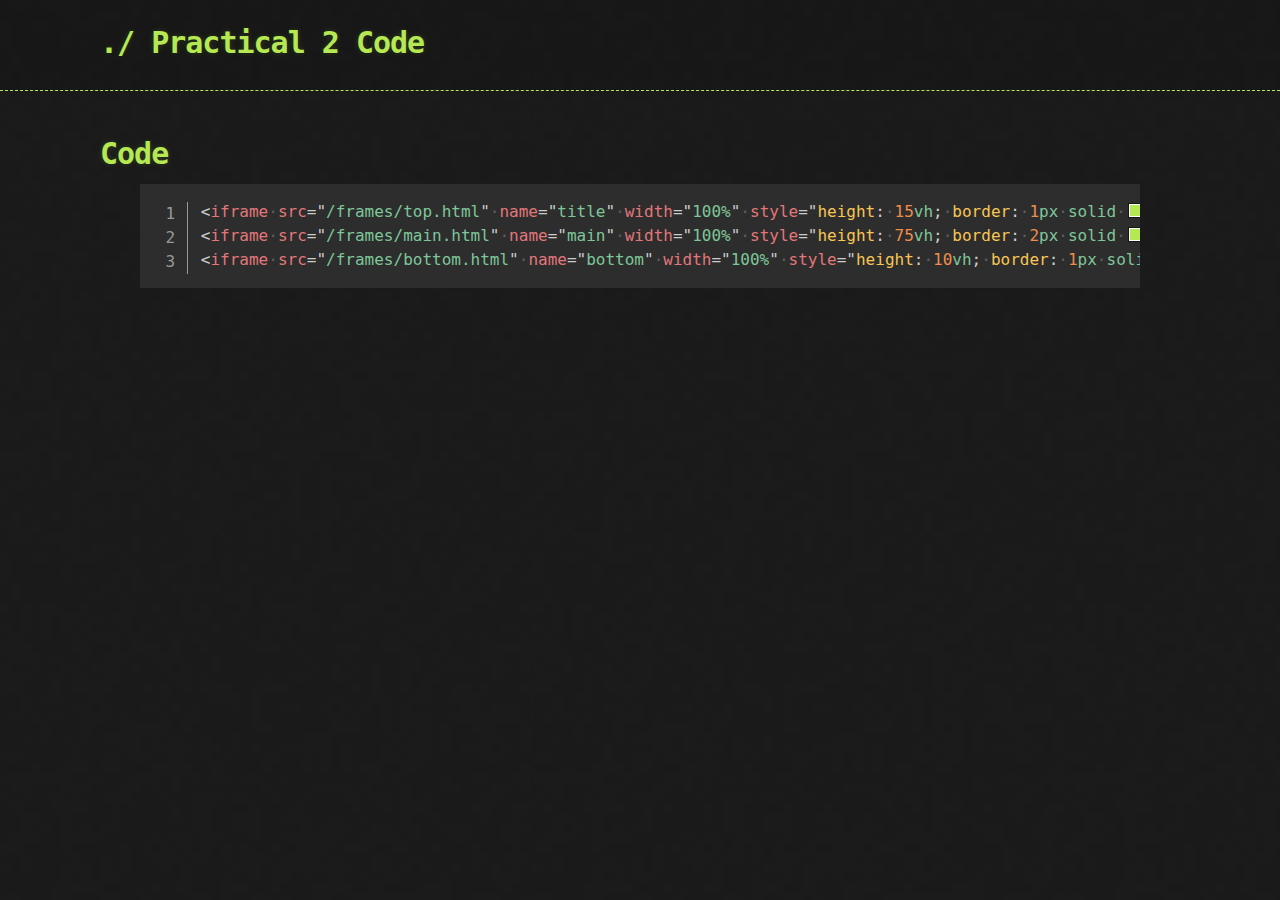
<file: code/practical_2_code.html>
<!DOCTYPE html>
<html lang="en">
  <head>
    <meta charset="UTF-8" />
    <meta http-equiv="X-UA-Compatible" content="IE=edge" />
    <meta name="viewport" content="width=device-width, initial-scale=1.0" />
    <title>Practical 2 Code</title>
    <link
      href="https://cdn.jsdelivr.net/npm/bootstrap@5.1.3/dist/css/bootstrap.min.css"
      rel="stylesheet"
      integrity="sha384-1BmE4kWBq78iYhFldvKuhfTAU6auU8tT94WrHftjDbrCEXSU1oBoqyl2QvZ6jIW3"
      crossorigin="anonymous"
    />
    <link rel="stylesheet" href="/assets/css/style.css" />
    <link rel="stylesheet" href="/assets/css/prism.css" />
    <!-- Favicon config -->
    <link rel="apple-touch-icon" sizes="57x57" href="/assets/favicon/apple-icon-57x57.png">
    <link rel="apple-touch-icon" sizes="60x60" href="/assets/favicon/apple-icon-60x60.png">
    <link rel="apple-touch-icon" sizes="72x72" href="/assets/favicon/apple-icon-72x72.png">
    <link rel="apple-touch-icon" sizes="76x76" href="/assets/favicon/apple-icon-76x76.png">
    <link rel="apple-touch-icon" sizes="114x114" href="/assets/favicon/apple-icon-114x114.png">
    <link rel="apple-touch-icon" sizes="120x120" href="/assets/favicon/apple-icon-120x120.png">
    <link rel="apple-touch-icon" sizes="144x144" href="/assets/favicon/apple-icon-144x144.png">
    <link rel="apple-touch-icon" sizes="152x152" href="/assets/favicon/apple-icon-152x152.png">
    <link rel="apple-touch-icon" sizes="180x180" href="/assets/favicon/apple-icon-180x180.png">
    <link rel="icon" type="image/png" sizes="192x192"  href="/assets/favicon/android-icon-192x192.png">
    <link rel="icon" type="image/png" sizes="32x32" href="/assets/favicon/favicon-32x32.png">
    <link rel="icon" type="image/png" sizes="96x96" href="/assets/favicon/favicon-96x96.png">
    <link rel="icon" type="image/png" sizes="16x16" href="/assets/favicon/favicon-16x16.png">
    <link rel="manifest" href="/assets/favicon/manifest.json">
    <meta name="msapplication-TileColor" content="#ffffff">
    <meta name="msapplication-TileImage" content="/ms-icon-144x144.png">
    <meta name="theme-color" content="#ffffff">
    <!-- End of favicon config -->
  </head>

  <body class="line-numbers">
    <header>
      <div class="container">
        <h1>./ Practical 2 Code</h1>
      </div>
    </header>
    <div class="container">
      <section>
        <h1>Code</h1>
        <pre><code class="language-html">&lt;iframe src=&quot;/frames/top.html&quot; name=&quot;title&quot; width=&quot;100%&quot; style=&quot;height: 15vh; border: 1px solid #b5e853;&quot;&gt;&lt;/iframe&gt;
&lt;iframe src=&quot;/frames/main.html&quot; name=&quot;main&quot; width=&quot;100%&quot; style=&quot;height: 75vh; border: 2px solid #b5e853;&quot;&gt;&lt;/iframe&gt;
&lt;iframe src=&quot;/frames/bottom.html&quot; name=&quot;bottom&quot; width=&quot;100%&quot; style=&quot;height: 10vh; border: 1px solid #b5e853;&quot;&gt;&lt;/iframe&gt;</code>
        </pre>
      </section>
    </div>
    <script
      src="https://cdn.jsdelivr.net/npm/bootstrap@5.1.3/dist/js/bootstrap.bundle.min.js"
      integrity="sha384-ka7Sk0Gln4gmtz2MlQnikT1wXgYsOg+OMhuP+IlRH9sENBO0LRn5q+8nbTov4+1p"
      crossorigin="anonymous"
    ></script>
    <script src="/assets/js/prism.js"></script>
  </body>
</html>
</file>
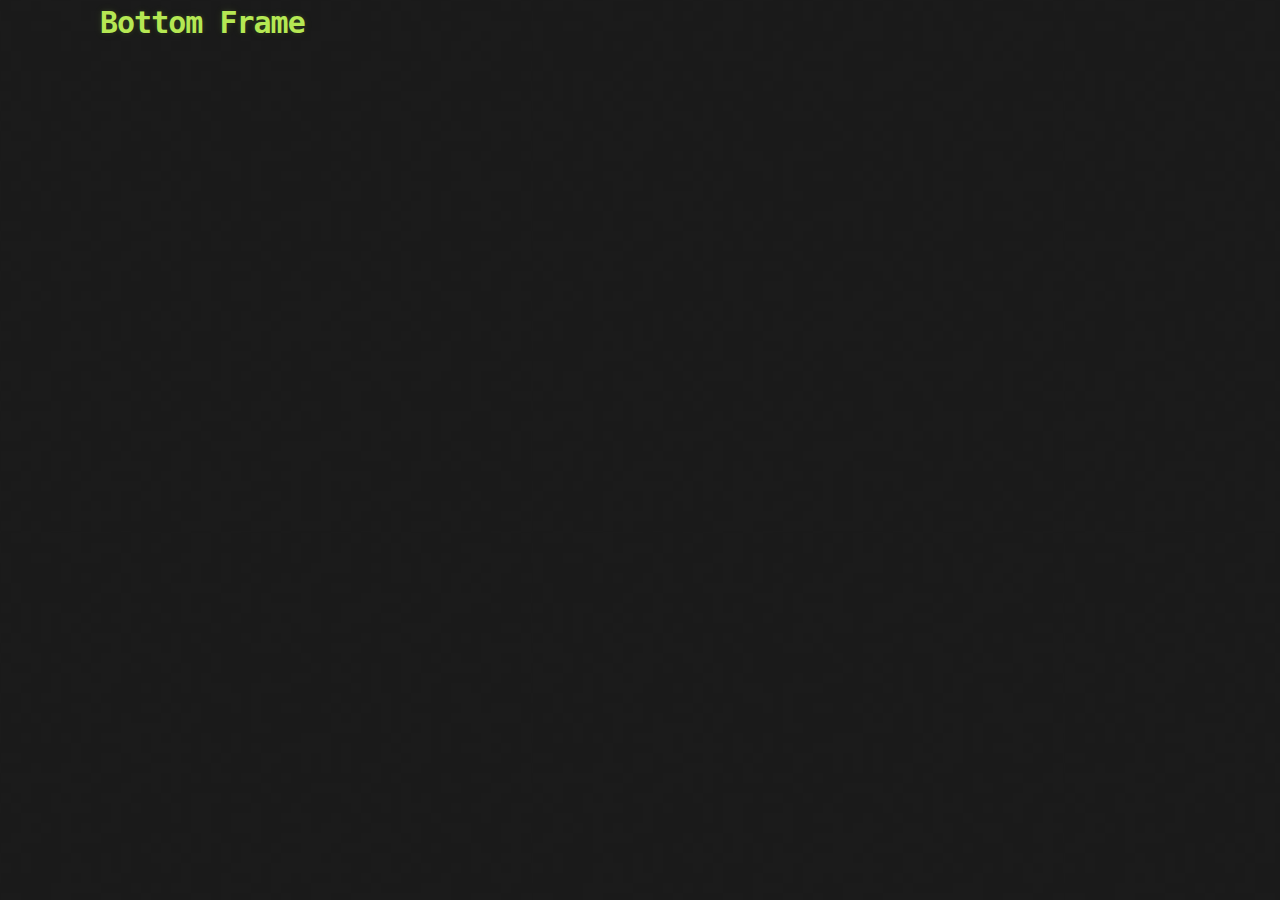
<file: frames/bottom.html>
<!DOCTYPE html>
<html lang="en">
  <head>
    <meta charset="UTF-8" />
    <meta http-equiv="X-UA-Compatible" content="IE=edge" />
    <meta name="viewport" content="width=device-width, initial-scale=1.0" />
    <link
      href="https://cdn.jsdelivr.net/npm/bootstrap@5.1.3/dist/css/bootstrap.min.css"
      rel="stylesheet"
      integrity="sha384-1BmE4kWBq78iYhFldvKuhfTAU6auU8tT94WrHftjDbrCEXSU1oBoqyl2QvZ6jIW3"
      crossorigin="anonymous"
    />
    <link rel="stylesheet" href="/assets/css/style.css" />
    <!-- Favicon config -->
    <link rel="apple-touch-icon" sizes="57x57" href="/assets/favicon/apple-icon-57x57.png">
    <link rel="apple-touch-icon" sizes="60x60" href="/assets/favicon/apple-icon-60x60.png">
    <link rel="apple-touch-icon" sizes="72x72" href="/assets/favicon/apple-icon-72x72.png">
    <link rel="apple-touch-icon" sizes="76x76" href="/assets/favicon/apple-icon-76x76.png">
    <link rel="apple-touch-icon" sizes="114x114" href="/assets/favicon/apple-icon-114x114.png">
    <link rel="apple-touch-icon" sizes="120x120" href="/assets/favicon/apple-icon-120x120.png">
    <link rel="apple-touch-icon" sizes="144x144" href="/assets/favicon/apple-icon-144x144.png">
    <link rel="apple-touch-icon" sizes="152x152" href="/assets/favicon/apple-icon-152x152.png">
    <link rel="apple-touch-icon" sizes="180x180" href="/assets/favicon/apple-icon-180x180.png">
    <link rel="icon" type="image/png" sizes="192x192"  href="/assets/favicon/android-icon-192x192.png">
    <link rel="icon" type="image/png" sizes="32x32" href="/assets/favicon/favicon-32x32.png">
    <link rel="icon" type="image/png" sizes="96x96" href="/assets/favicon/favicon-96x96.png">
    <link rel="icon" type="image/png" sizes="16x16" href="/assets/favicon/favicon-16x16.png">
    <link rel="manifest" href="/assets/favicon/manifest.json">
    <meta name="msapplication-TileColor" content="#ffffff">
    <meta name="msapplication-TileImage" content="/ms-icon-144x144.png">
    <meta name="theme-color" content="#ffffff">
    <!-- End of favicon config -->
  </head>

  <body class="line-numbers">
    <div class="container">
    <section>
        <h3>Bottom Frame</h3>
    </section>
    </div>
    <script
      src="https://cdn.jsdelivr.net/npm/bootstrap@5.1.3/dist/js/bootstrap.bundle.min.js"
      integrity="sha384-ka7Sk0Gln4gmtz2MlQnikT1wXgYsOg+OMhuP+IlRH9sENBO0LRn5q+8nbTov4+1p"
      crossorigin="anonymous"
    ></script>
  </body>
</html>
</file>
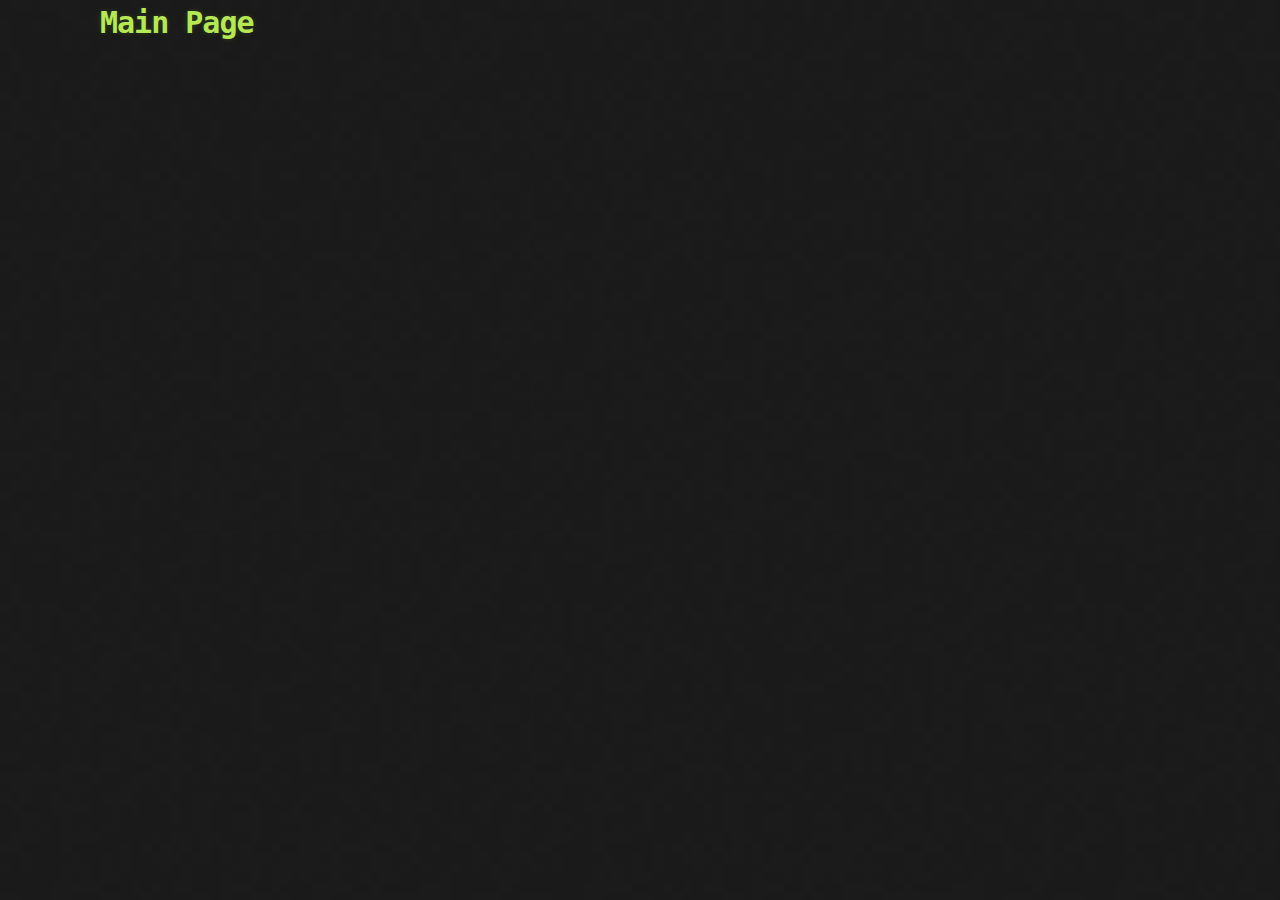
<file: frames/main.html>
<!DOCTYPE html>
<html lang="en">
  <head>
    <meta charset="UTF-8" />
    <meta http-equiv="X-UA-Compatible" content="IE=edge" />
    <meta name="viewport" content="width=device-width, initial-scale=1.0" />
    <link
      href="https://cdn.jsdelivr.net/npm/bootstrap@5.1.3/dist/css/bootstrap.min.css"
      rel="stylesheet"
      integrity="sha384-1BmE4kWBq78iYhFldvKuhfTAU6auU8tT94WrHftjDbrCEXSU1oBoqyl2QvZ6jIW3"
      crossorigin="anonymous"
    />
    <link rel="stylesheet" href="/assets/css/style.css" />
    <!-- Favicon config -->
    <link rel="apple-touch-icon" sizes="57x57" href="/assets/favicon/apple-icon-57x57.png">
    <link rel="apple-touch-icon" sizes="60x60" href="/assets/favicon/apple-icon-60x60.png">
    <link rel="apple-touch-icon" sizes="72x72" href="/assets/favicon/apple-icon-72x72.png">
    <link rel="apple-touch-icon" sizes="76x76" href="/assets/favicon/apple-icon-76x76.png">
    <link rel="apple-touch-icon" sizes="114x114" href="/assets/favicon/apple-icon-114x114.png">
    <link rel="apple-touch-icon" sizes="120x120" href="/assets/favicon/apple-icon-120x120.png">
    <link rel="apple-touch-icon" sizes="144x144" href="/assets/favicon/apple-icon-144x144.png">
    <link rel="apple-touch-icon" sizes="152x152" href="/assets/favicon/apple-icon-152x152.png">
    <link rel="apple-touch-icon" sizes="180x180" href="/assets/favicon/apple-icon-180x180.png">
    <link rel="icon" type="image/png" sizes="192x192"  href="/assets/favicon/android-icon-192x192.png">
    <link rel="icon" type="image/png" sizes="32x32" href="/assets/favicon/favicon-32x32.png">
    <link rel="icon" type="image/png" sizes="96x96" href="/assets/favicon/favicon-96x96.png">
    <link rel="icon" type="image/png" sizes="16x16" href="/assets/favicon/favicon-16x16.png">
    <link rel="manifest" href="/assets/favicon/manifest.json">
    <meta name="msapplication-TileColor" content="#ffffff">
    <meta name="msapplication-TileImage" content="/ms-icon-144x144.png">
    <meta name="theme-color" content="#ffffff">
    <!-- End of favicon config -->
  </head>

  <body class="line-numbers">
    <div class="container">
        <section>
          <h3>Main Page</h3>
        </section>
      </div>
    <script
      src="https://cdn.jsdelivr.net/npm/bootstrap@5.1.3/dist/js/bootstrap.bundle.min.js"
      integrity="sha384-ka7Sk0Gln4gmtz2MlQnikT1wXgYsOg+OMhuP+IlRH9sENBO0LRn5q+8nbTov4+1p"
      crossorigin="anonymous"
    ></script>
  </body>
</html>
</file>
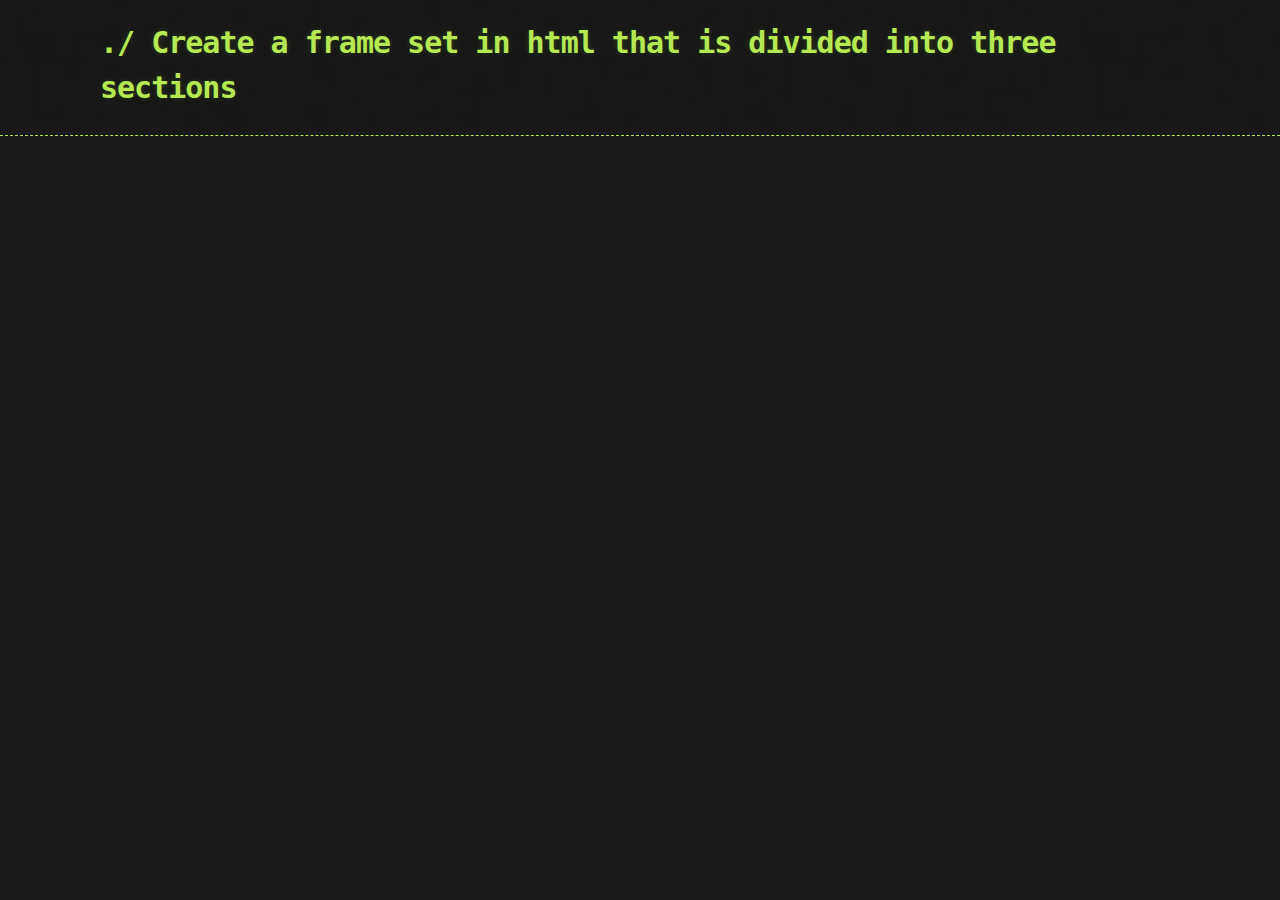
<file: frames/top.html>
<!DOCTYPE html>
<html lang="en">
  <head>
    <meta charset="UTF-8" />
    <meta http-equiv="X-UA-Compatible" content="IE=edge" />
    <meta name="viewport" content="width=device-width, initial-scale=1.0" />
    <link
      href="https://cdn.jsdelivr.net/npm/bootstrap@5.1.3/dist/css/bootstrap.min.css"
      rel="stylesheet"
      integrity="sha384-1BmE4kWBq78iYhFldvKuhfTAU6auU8tT94WrHftjDbrCEXSU1oBoqyl2QvZ6jIW3"
      crossorigin="anonymous"
    />
    <link rel="stylesheet" href="/assets/css/style.css" />
    <!-- Favicon config -->
    <link rel="apple-touch-icon" sizes="57x57" href="/assets/favicon/apple-icon-57x57.png">
    <link rel="apple-touch-icon" sizes="60x60" href="/assets/favicon/apple-icon-60x60.png">
    <link rel="apple-touch-icon" sizes="72x72" href="/assets/favicon/apple-icon-72x72.png">
    <link rel="apple-touch-icon" sizes="76x76" href="/assets/favicon/apple-icon-76x76.png">
    <link rel="apple-touch-icon" sizes="114x114" href="/assets/favicon/apple-icon-114x114.png">
    <link rel="apple-touch-icon" sizes="120x120" href="/assets/favicon/apple-icon-120x120.png">
    <link rel="apple-touch-icon" sizes="144x144" href="/assets/favicon/apple-icon-144x144.png">
    <link rel="apple-touch-icon" sizes="152x152" href="/assets/favicon/apple-icon-152x152.png">
    <link rel="apple-touch-icon" sizes="180x180" href="/assets/favicon/apple-icon-180x180.png">
    <link rel="icon" type="image/png" sizes="192x192"  href="/assets/favicon/android-icon-192x192.png">
    <link rel="icon" type="image/png" sizes="32x32" href="/assets/favicon/favicon-32x32.png">
    <link rel="icon" type="image/png" sizes="96x96" href="/assets/favicon/favicon-96x96.png">
    <link rel="icon" type="image/png" sizes="16x16" href="/assets/favicon/favicon-16x16.png">
    <link rel="manifest" href="/assets/favicon/manifest.json">
    <meta name="msapplication-TileColor" content="#ffffff">
    <meta name="msapplication-TileImage" content="/ms-icon-144x144.png">
    <meta name="theme-color" content="#ffffff">
    <!-- End of favicon config -->
  </head>

  <body class="line-numbers">
    <header>
      <div class="container">
        <h1>./ Create a frame set in html that is divided into three sections</h1>
      </div>
    </header>
    <script
      src="https://cdn.jsdelivr.net/npm/bootstrap@5.1.3/dist/js/bootstrap.bundle.min.js"
      integrity="sha384-ka7Sk0Gln4gmtz2MlQnikT1wXgYsOg+OMhuP+IlRH9sENBO0LRn5q+8nbTov4+1p"
      crossorigin="anonymous"
    ></script>
  </body>
</html>
</file>
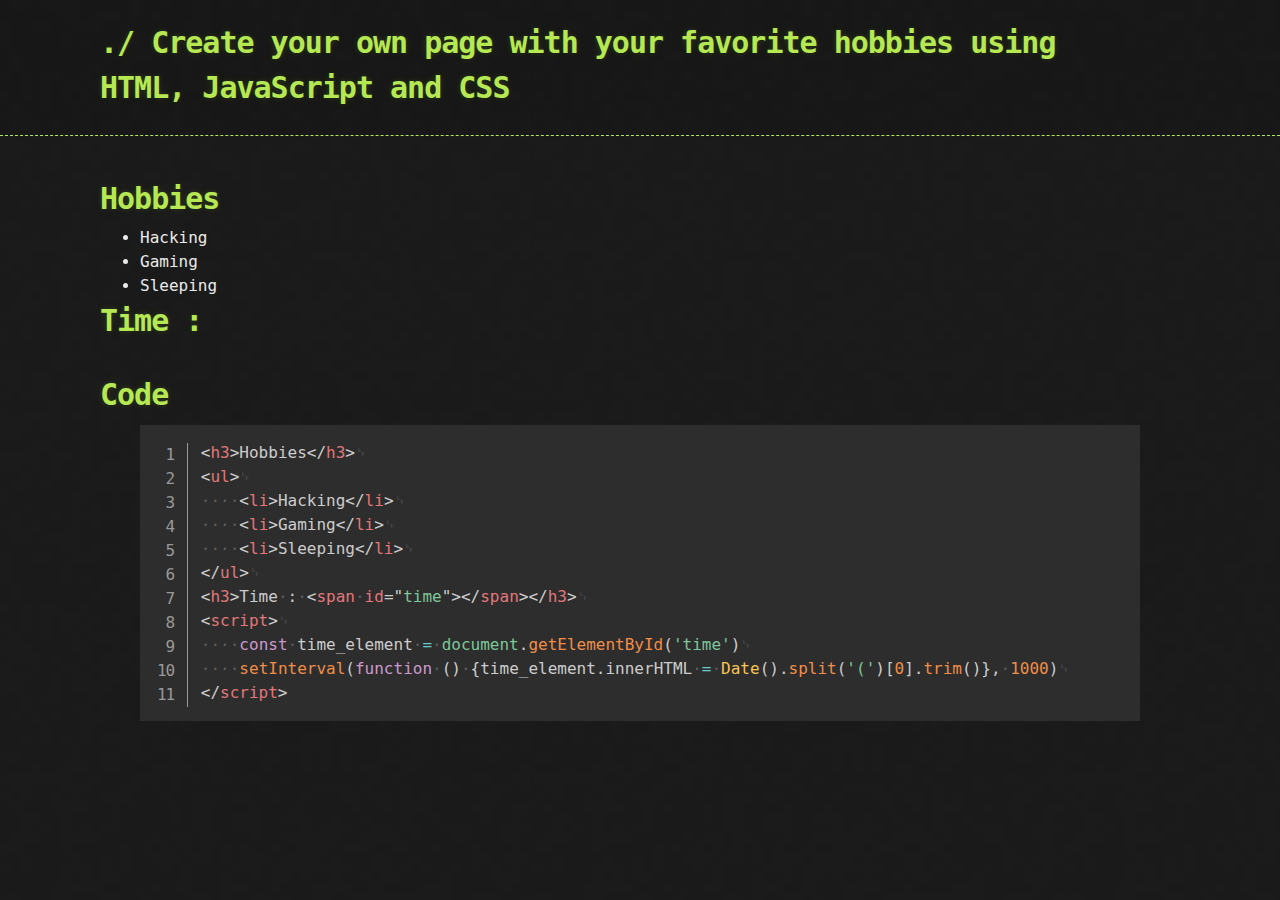
<file: projects/html_css_js.html>
<!DOCTYPE html>
<html lang="en">
  <head>
    <meta charset="UTF-8" />
    <meta http-equiv="X-UA-Compatible" content="IE=edge" />
    <meta name="viewport" content="width=device-width, initial-scale=1.0" />
    <title>Create a page using html,css,js</title>
    <link
      href="https://cdn.jsdelivr.net/npm/bootstrap@5.1.3/dist/css/bootstrap.min.css"
      rel="stylesheet"
      integrity="sha384-1BmE4kWBq78iYhFldvKuhfTAU6auU8tT94WrHftjDbrCEXSU1oBoqyl2QvZ6jIW3"
      crossorigin="anonymous"
    />
    <link rel="stylesheet" href="/assets/css/style.css" />
    <link rel="stylesheet" href="/assets/css/prism.css" />
    <!-- Favicon config -->
    <link rel="apple-touch-icon" sizes="57x57" href="/assets/favicon/apple-icon-57x57.png">
    <link rel="apple-touch-icon" sizes="60x60" href="/assets/favicon/apple-icon-60x60.png">
    <link rel="apple-touch-icon" sizes="72x72" href="/assets/favicon/apple-icon-72x72.png">
    <link rel="apple-touch-icon" sizes="76x76" href="/assets/favicon/apple-icon-76x76.png">
    <link rel="apple-touch-icon" sizes="114x114" href="/assets/favicon/apple-icon-114x114.png">
    <link rel="apple-touch-icon" sizes="120x120" href="/assets/favicon/apple-icon-120x120.png">
    <link rel="apple-touch-icon" sizes="144x144" href="/assets/favicon/apple-icon-144x144.png">
    <link rel="apple-touch-icon" sizes="152x152" href="/assets/favicon/apple-icon-152x152.png">
    <link rel="apple-touch-icon" sizes="180x180" href="/assets/favicon/apple-icon-180x180.png">
    <link rel="icon" type="image/png" sizes="192x192"  href="/assets/favicon/android-icon-192x192.png">
    <link rel="icon" type="image/png" sizes="32x32" href="/assets/favicon/favicon-32x32.png">
    <link rel="icon" type="image/png" sizes="96x96" href="/assets/favicon/favicon-96x96.png">
    <link rel="icon" type="image/png" sizes="16x16" href="/assets/favicon/favicon-16x16.png">
    <link rel="manifest" href="/assets/favicon/manifest.json">
    <meta name="msapplication-TileColor" content="#ffffff">
    <meta name="msapplication-TileImage" content="/ms-icon-144x144.png">
    <meta name="theme-color" content="#ffffff">
    <!-- End of favicon config -->
  </head>

  <body class="line-numbers">
    <header>
      <div class="container">
        <h1>./ Create your own page with your favorite hobbies using HTML, JavaScript and CSS</h1>
      </div>
    </header>
    <div class="container">
      <section>
        <h3>Hobbies</h3>
        <ul>
            <li>Hacking</li>
            <li>Gaming</li>
            <li>Sleeping</li>
        </ul>
        <h3>Time : <span id="time"></span></h3>
      </section>
      <br />
      <section>
        <h1>Code</h1>
        <pre><code class="language-html">&lt;h3&gt;Hobbies&lt;/h3&gt;
&lt;ul&gt;
    &lt;li&gt;Hacking&lt;/li&gt;
    &lt;li&gt;Gaming&lt;/li&gt;
    &lt;li&gt;Sleeping&lt;/li&gt;
&lt;/ul&gt;
&lt;h3&gt;Time : &lt;span id=&quot;time&quot;&gt;&lt;/span&gt;&lt;/h3&gt;
&lt;script&gt;
    const time_element = document.getElementById(&#39;time&#39;)
    setInterval(function () {time_element.innerHTML = Date().split(&#39;(&#39;)[0].trim()}, 1000)
&lt;/script&gt;</code>
        </pre>
      </section>
    </div>
    <script>
        const time_element = document.getElementById('time')
        setInterval(function () {time_element.innerHTML = Date().split('(')[0].trim()}, 1000)
    </script>
    <script
      src="https://cdn.jsdelivr.net/npm/bootstrap@5.1.3/dist/js/bootstrap.bundle.min.js"
      integrity="sha384-ka7Sk0Gln4gmtz2MlQnikT1wXgYsOg+OMhuP+IlRH9sENBO0LRn5q+8nbTov4+1p"
      crossorigin="anonymous"
    ></script>
    <script src="/assets/js/prism.js"></script>
  </body>
</html>
</file>
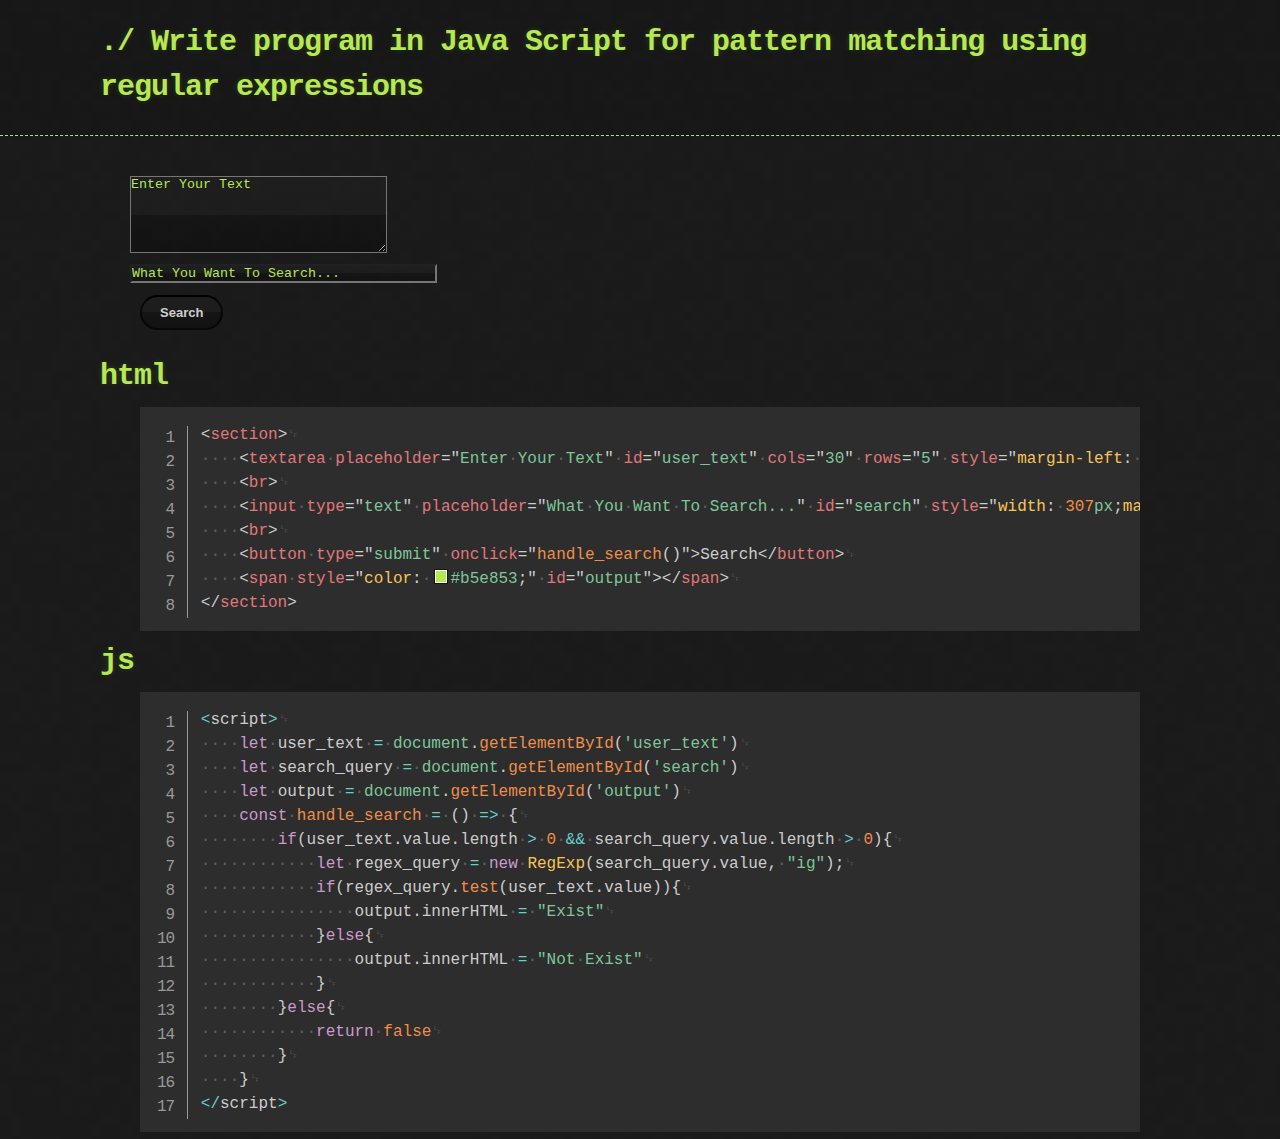
<file: projects/practical10.html>
<!DOCTYPE html>
<html lang="en">

<head>
    <meta charset="UTF-8" />
    <meta http-equiv="X-UA-Compatible" content="IE=edge" />
    <meta name="viewport" content="width=device-width, initial-scale=1.0" />
    <title>Write program in Java Script for pattern matching using regular expressions</title>
    <link href="https://cdn.jsdelivr.net/npm/bootstrap@5.1.3/dist/css/bootstrap.min.css" rel="stylesheet"
        integrity="sha384-1BmE4kWBq78iYhFldvKuhfTAU6auU8tT94WrHftjDbrCEXSU1oBoqyl2QvZ6jIW3" crossorigin="anonymous" />
    <link rel="stylesheet" href="/assets/css/style.css" />
    <link rel="stylesheet" href="/assets/css/prism.css" />
    <!-- Favicon config -->
    <link rel="apple-touch-icon" sizes="57x57" href="/assets/favicon/apple-icon-57x57.png">
    <link rel="apple-touch-icon" sizes="60x60" href="/assets/favicon/apple-icon-60x60.png">
    <link rel="apple-touch-icon" sizes="72x72" href="/assets/favicon/apple-icon-72x72.png">
    <link rel="apple-touch-icon" sizes="76x76" href="/assets/favicon/apple-icon-76x76.png">
    <link rel="apple-touch-icon" sizes="114x114" href="/assets/favicon/apple-icon-114x114.png">
    <link rel="apple-touch-icon" sizes="120x120" href="/assets/favicon/apple-icon-120x120.png">
    <link rel="apple-touch-icon" sizes="144x144" href="/assets/favicon/apple-icon-144x144.png">
    <link rel="apple-touch-icon" sizes="152x152" href="/assets/favicon/apple-icon-152x152.png">
    <link rel="apple-touch-icon" sizes="180x180" href="/assets/favicon/apple-icon-180x180.png">
    <link rel="icon" type="image/png" sizes="192x192" href="/assets/favicon/android-icon-192x192.png">
    <link rel="icon" type="image/png" sizes="32x32" href="/assets/favicon/favicon-32x32.png">
    <link rel="icon" type="image/png" sizes="96x96" href="/assets/favicon/favicon-96x96.png">
    <link rel="icon" type="image/png" sizes="16x16" href="/assets/favicon/favicon-16x16.png">
    <link rel="manifest" href="/assets/favicon/manifest.json">
    <meta name="msapplication-TileColor" content="#ffffff">
    <meta name="msapplication-TileImage" content="/ms-icon-144x144.png">
    <meta name="theme-color" content="#ffffff">
    <!-- End of favicon config -->
</head>

<body class="line-numbers">
    <header>
        <div class="container">
            <h1>./ Write program in Java Script for pattern matching using regular expressions</h1>
        </div>
    </header>
    <div class="container">
        <section>
            <textarea placeholder="Enter Your Text" id="user_text" cols="30" rows="5" style="margin-left: -10px;"></textarea>
            <br>
            <input type="text" placeholder="What You Want To Search..." id="search" style="width: 307px;margin-left: -10px;">
            <br>
            <button type="submit" onclick="handle_search()">Search</button>
            <span style="color: #b5e853;" id="output"></span>
        </section>
        <br>
        <section>
            <h1>html</h1>
            <pre><code class="language-html">&lt;section&gt;
    &lt;textarea placeholder=&quot;Enter Your Text&quot; id=&quot;user_text&quot; cols=&quot;30&quot; rows=&quot;5&quot; style=&quot;margin-left: -10px;&quot;&gt;&lt;/textarea&gt;
    &lt;br&gt;
    &lt;input type=&quot;text&quot; placeholder=&quot;What You Want To Search...&quot; id=&quot;search&quot; style=&quot;width: 307px;margin-left: -10px;&quot;&gt;
    &lt;br&gt;
    &lt;button type=&quot;submit&quot; onclick=&quot;handle_search()&quot;&gt;Search&lt;/button&gt;
    &lt;span style=&quot;color: #b5e853;&quot; id=&quot;output&quot;&gt;&lt;/span&gt;
&lt;/section&gt;</code>
        </pre>
            <h1>js</h1>
            <pre><code class="language-js">&lt;script&gt;
    let user_text = document.getElementById(&#39;user_text&#39;)
    let search_query = document.getElementById(&#39;search&#39;)
    let output = document.getElementById(&#39;output&#39;)
    const handle_search = () =&gt; {
        if(user_text.value.length &gt; 0 &amp;&amp; search_query.value.length &gt; 0){
            let regex_query = new RegExp(search_query.value, &quot;ig&quot;);
            if(regex_query.test(user_text.value)){
                output.innerHTML = &quot;Exist&quot;
            }else{
                output.innerHTML = &quot;Not Exist&quot;
            }
        }else{
            return false
        }
    }
&lt;/script&gt;</code>
        </pre>
        </section>
    </div>
    <script src="https://cdn.jsdelivr.net/npm/bootstrap@5.1.3/dist/js/bootstrap.bundle.min.js"
        integrity="sha384-ka7Sk0Gln4gmtz2MlQnikT1wXgYsOg+OMhuP+IlRH9sENBO0LRn5q+8nbTov4+1p"
        crossorigin="anonymous"></script>
    <script src="/assets/js/prism.js"></script>
    <script>
        let user_text = document.getElementById('user_text')
        let search_query = document.getElementById('search')
        let output = document.getElementById('output')
        const handle_search = () => {
            if(user_text.value.length > 0 && search_query.value.length > 0){
                let regex_query = new RegExp(search_query.value, "ig");
                if(regex_query.test(user_text.value)){
                    output.innerHTML = "Exist"
                }else{
                    output.innerHTML = "Not Exist"
                }
            }else{
                return false
            }
        }
    </script>
</body>

</html>
</file>
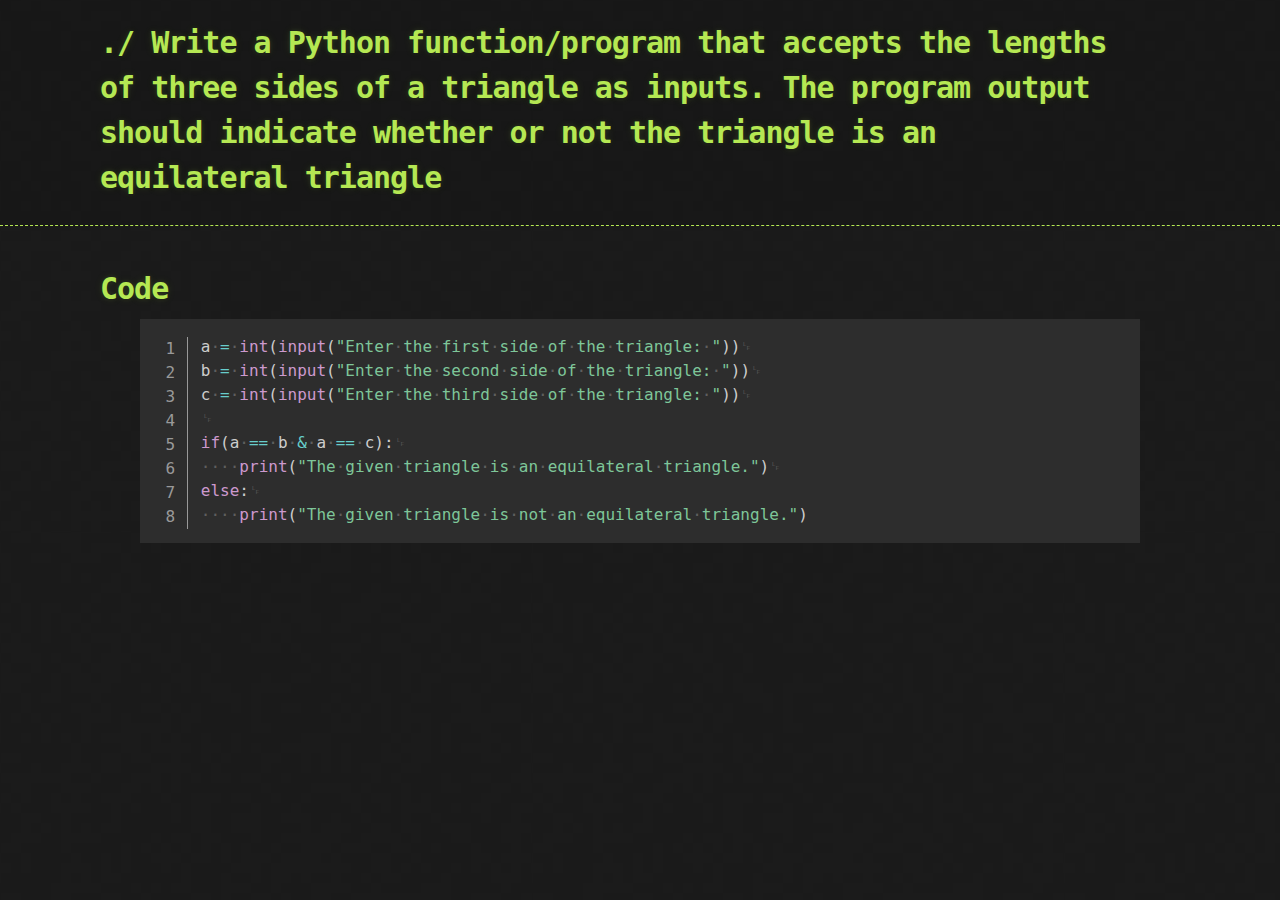
<file: projects/practical11.html>
<!DOCTYPE html>
<html lang="en">
  <head>
    <meta charset="UTF-8" />
    <meta http-equiv="X-UA-Compatible" content="IE=edge" />
    <meta name="viewport" content="width=device-width, initial-scale=1.0" />
    <title>Write a Python function/program that accepts the lengths of three sides of a triangle as inputs. The program output should indicate whether or not the triangle is an equilateral triangle</title>
    <link
      href="https://cdn.jsdelivr.net/npm/bootstrap@5.1.3/dist/css/bootstrap.min.css"
      rel="stylesheet"
      integrity="sha384-1BmE4kWBq78iYhFldvKuhfTAU6auU8tT94WrHftjDbrCEXSU1oBoqyl2QvZ6jIW3"
      crossorigin="anonymous"
    />
    <link rel="stylesheet" href="/assets/css/style.css" />
    <link rel="stylesheet" href="/assets/css/prism.css" />
    <!-- Favicon config -->
    <link rel="apple-touch-icon" sizes="57x57" href="/assets/favicon/apple-icon-57x57.png">
    <link rel="apple-touch-icon" sizes="60x60" href="/assets/favicon/apple-icon-60x60.png">
    <link rel="apple-touch-icon" sizes="72x72" href="/assets/favicon/apple-icon-72x72.png">
    <link rel="apple-touch-icon" sizes="76x76" href="/assets/favicon/apple-icon-76x76.png">
    <link rel="apple-touch-icon" sizes="114x114" href="/assets/favicon/apple-icon-114x114.png">
    <link rel="apple-touch-icon" sizes="120x120" href="/assets/favicon/apple-icon-120x120.png">
    <link rel="apple-touch-icon" sizes="144x144" href="/assets/favicon/apple-icon-144x144.png">
    <link rel="apple-touch-icon" sizes="152x152" href="/assets/favicon/apple-icon-152x152.png">
    <link rel="apple-touch-icon" sizes="180x180" href="/assets/favicon/apple-icon-180x180.png">
    <link rel="icon" type="image/png" sizes="192x192"  href="/assets/favicon/android-icon-192x192.png">
    <link rel="icon" type="image/png" sizes="32x32" href="/assets/favicon/favicon-32x32.png">
    <link rel="icon" type="image/png" sizes="96x96" href="/assets/favicon/favicon-96x96.png">
    <link rel="icon" type="image/png" sizes="16x16" href="/assets/favicon/favicon-16x16.png">
    <link rel="manifest" href="/assets/favicon/manifest.json">
    <meta name="msapplication-TileColor" content="#ffffff">
    <meta name="msapplication-TileImage" content="/ms-icon-144x144.png">
    <meta name="theme-color" content="#ffffff">
    <!-- End of favicon config -->
  </head>

  <body class="line-numbers">
    <header>
      <div class="container">
        <h1>./ Write a Python function/program that accepts the lengths of three sides of a triangle as inputs. The program output should indicate whether or not the triangle is an equilateral triangle</h1>
      </div>
    </header>
    <div class="container">
      <section>
        <h1>Code</h1>
        <pre><code class="language-python">a = int(input(&quot;Enter the first side of the triangle: &quot;))
b = int(input(&quot;Enter the second side of the triangle: &quot;))
c = int(input(&quot;Enter the third side of the triangle: &quot;))

if(a == b &amp; a == c):
    print(&quot;The given triangle is an equilateral triangle.&quot;)
else:
    print(&quot;The given triangle is not an equilateral triangle.&quot;)</code>
        </pre>
      </section>
    </div>
    <script
      src="https://cdn.jsdelivr.net/npm/bootstrap@5.1.3/dist/js/bootstrap.bundle.min.js"
      integrity="sha384-ka7Sk0Gln4gmtz2MlQnikT1wXgYsOg+OMhuP+IlRH9sENBO0LRn5q+8nbTov4+1p"
      crossorigin="anonymous"
    ></script>
    <script src="/assets/js/prism.js"></script>
  </body>
</html>
</file>
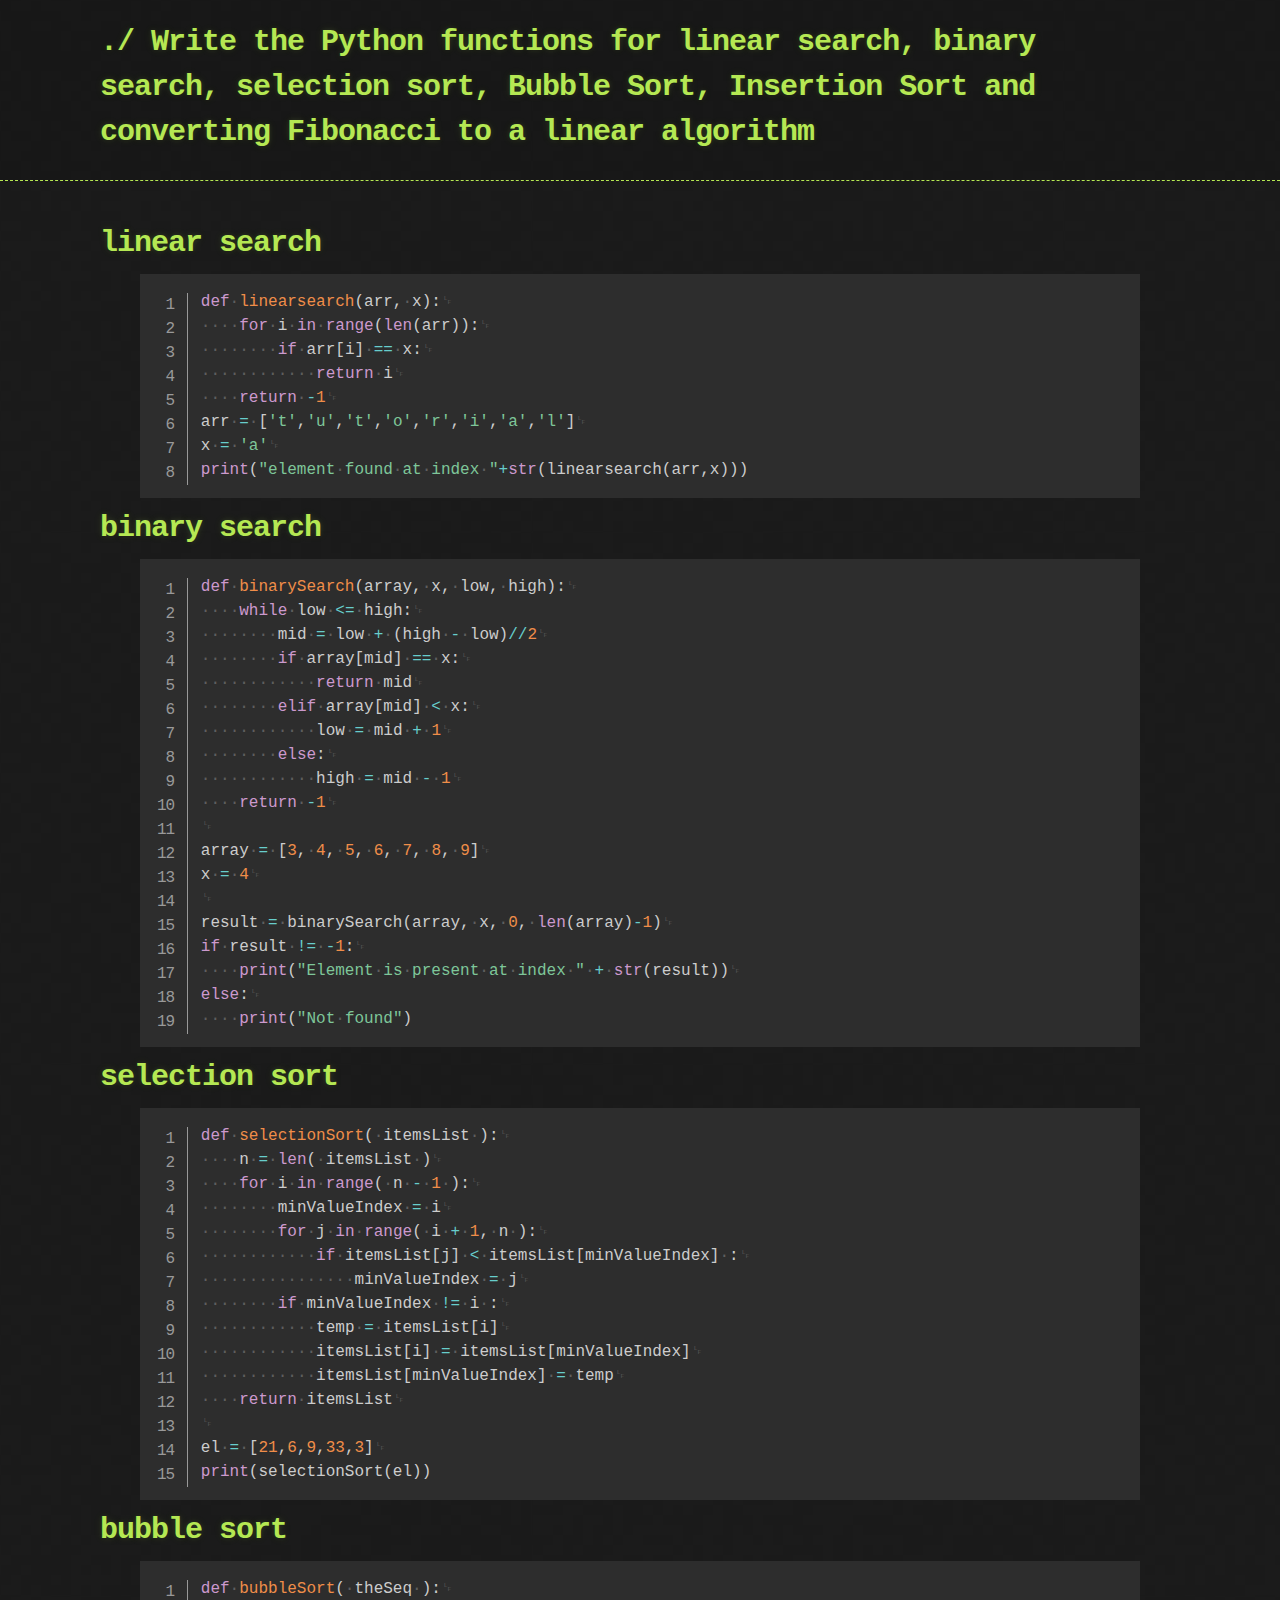
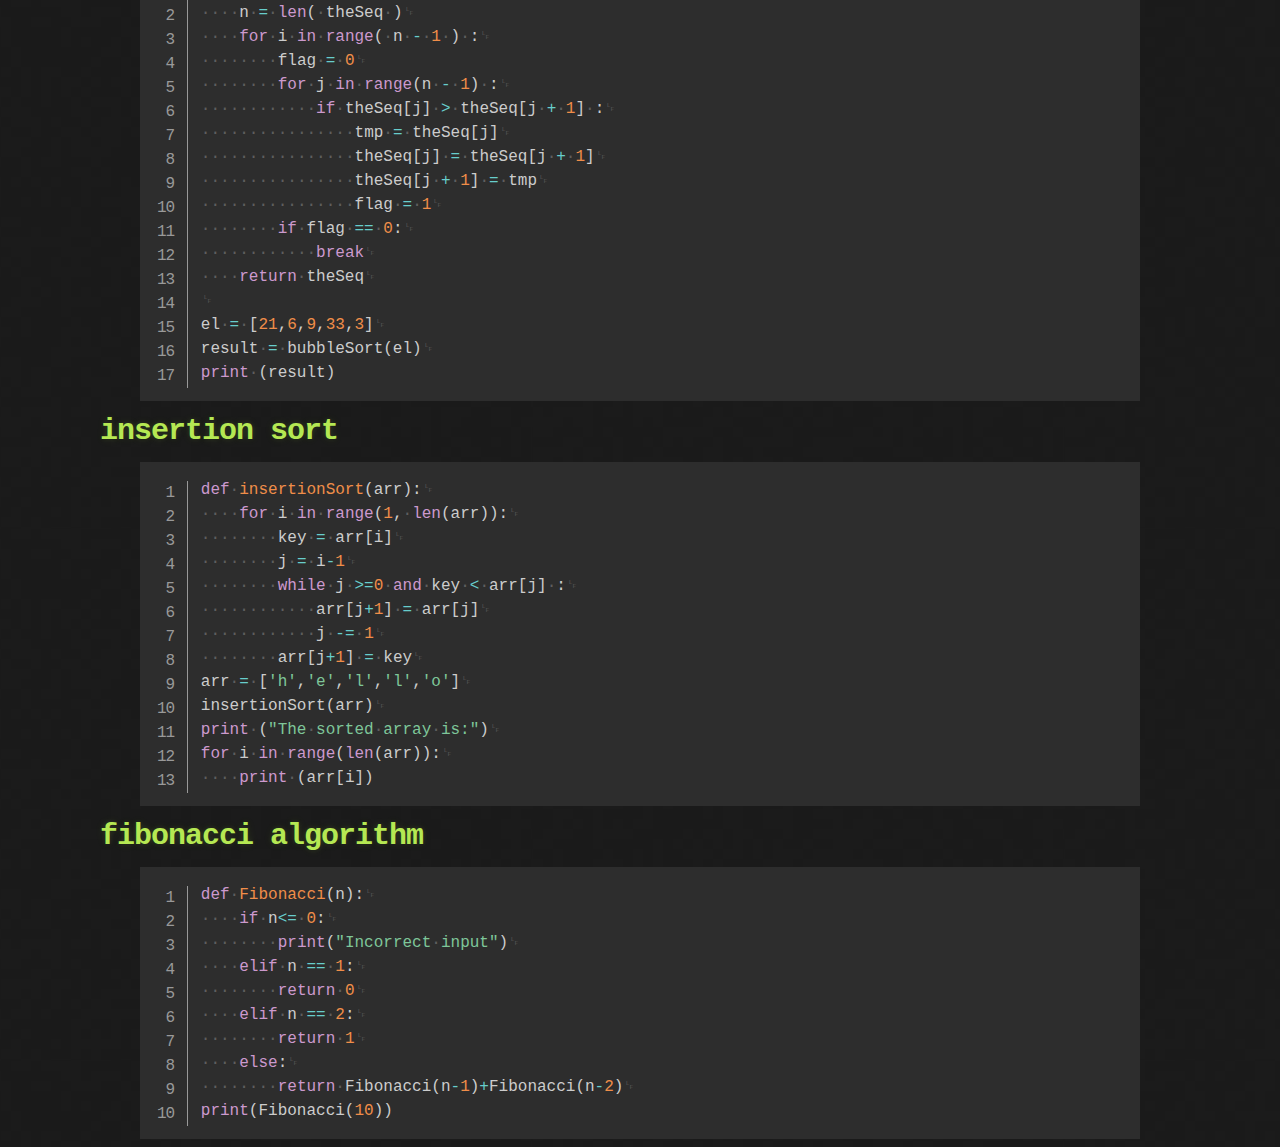
<file: projects/practical12.html>
<!DOCTYPE html>
<html lang="en">
  <head>
    <meta charset="UTF-8" />
    <meta http-equiv="X-UA-Compatible" content="IE=edge" />
    <meta name="viewport" content="width=device-width, initial-scale=1.0" />
    <title>Write the Python functions for linear search, binary search, selection sort, Bubble Sort, Insertion Sort and converting Fibonacci to a linear algorithm</title>
    <link
      href="https://cdn.jsdelivr.net/npm/bootstrap@5.1.3/dist/css/bootstrap.min.css"
      rel="stylesheet"
      integrity="sha384-1BmE4kWBq78iYhFldvKuhfTAU6auU8tT94WrHftjDbrCEXSU1oBoqyl2QvZ6jIW3"
      crossorigin="anonymous"
    />
    <link rel="stylesheet" href="/assets/css/style.css" />
    <link rel="stylesheet" href="/assets/css/prism.css" />
    <!-- Favicon config -->
    <link rel="apple-touch-icon" sizes="57x57" href="/assets/favicon/apple-icon-57x57.png">
    <link rel="apple-touch-icon" sizes="60x60" href="/assets/favicon/apple-icon-60x60.png">
    <link rel="apple-touch-icon" sizes="72x72" href="/assets/favicon/apple-icon-72x72.png">
    <link rel="apple-touch-icon" sizes="76x76" href="/assets/favicon/apple-icon-76x76.png">
    <link rel="apple-touch-icon" sizes="114x114" href="/assets/favicon/apple-icon-114x114.png">
    <link rel="apple-touch-icon" sizes="120x120" href="/assets/favicon/apple-icon-120x120.png">
    <link rel="apple-touch-icon" sizes="144x144" href="/assets/favicon/apple-icon-144x144.png">
    <link rel="apple-touch-icon" sizes="152x152" href="/assets/favicon/apple-icon-152x152.png">
    <link rel="apple-touch-icon" sizes="180x180" href="/assets/favicon/apple-icon-180x180.png">
    <link rel="icon" type="image/png" sizes="192x192"  href="/assets/favicon/android-icon-192x192.png">
    <link rel="icon" type="image/png" sizes="32x32" href="/assets/favicon/favicon-32x32.png">
    <link rel="icon" type="image/png" sizes="96x96" href="/assets/favicon/favicon-96x96.png">
    <link rel="icon" type="image/png" sizes="16x16" href="/assets/favicon/favicon-16x16.png">
    <link rel="manifest" href="/assets/favicon/manifest.json">
    <meta name="msapplication-TileColor" content="#ffffff">
    <meta name="msapplication-TileImage" content="/ms-icon-144x144.png">
    <meta name="theme-color" content="#ffffff">
    <!-- End of favicon config -->
  </head>

  <body class="line-numbers">
    <header>
      <div class="container">
        <h1>./ Write the Python functions for linear search, binary search, selection sort, Bubble Sort, Insertion Sort and converting Fibonacci to a linear algorithm</h1>
      </div>
    </header>
    <div class="container">
      <section>
        <h1>linear search</h1>
        <pre><code class="language-python">def linearsearch(arr, x):
    for i in range(len(arr)):
        if arr[i] == x:
            return i
    return -1
arr = [&#39;t&#39;,&#39;u&#39;,&#39;t&#39;,&#39;o&#39;,&#39;r&#39;,&#39;i&#39;,&#39;a&#39;,&#39;l&#39;]
x = &#39;a&#39;
print(&quot;element found at index &quot;+str(linearsearch(arr,x)))</code>
        </pre>
        <h1>binary search</h1>
        <pre><code class="language-python">def binarySearch(array, x, low, high):
    while low &lt;= high:
        mid = low + (high - low)//2
        if array[mid] == x:
            return mid
        elif array[mid] &lt; x:
            low = mid + 1
        else:
            high = mid - 1
    return -1

array = [3, 4, 5, 6, 7, 8, 9]
x = 4

result = binarySearch(array, x, 0, len(array)-1)
if result != -1:
    print(&quot;Element is present at index &quot; + str(result))
else:
    print(&quot;Not found&quot;)</code>
        </pre>
        <h1>selection sort</h1>
        <pre><code class="language-python">def selectionSort( itemsList ):
    n = len( itemsList )
    for i in range( n - 1 ): 
        minValueIndex = i
        for j in range( i + 1, n ):
            if itemsList[j] &lt; itemsList[minValueIndex] :
                minValueIndex = j
        if minValueIndex != i :
            temp = itemsList[i]
            itemsList[i] = itemsList[minValueIndex]
            itemsList[minValueIndex] = temp
    return itemsList

el = [21,6,9,33,3]
print(selectionSort(el))</code>
        </pre>
        <h1>bubble sort</h1>
        <pre><code class="language-python">def bubbleSort( theSeq ):
    n = len( theSeq )
    for i in range( n - 1 ) :
        flag = 0
        for j in range(n - 1) :
            if theSeq[j] > theSeq[j + 1] : 
                tmp = theSeq[j]
                theSeq[j] = theSeq[j + 1]
                theSeq[j + 1] = tmp
                flag = 1
        if flag == 0:
            break
    return theSeq

el = [21,6,9,33,3] 
result = bubbleSort(el)
print (result)</code>
        </pre>
        <h1>insertion sort</h1>
        <pre><code class="language-python">def insertionSort(arr):
    for i in range(1, len(arr)):
        key = arr[i]
        j = i-1
        while j &gt;=0 and key &lt; arr[j] :
            arr[j+1] = arr[j]
            j -= 1
        arr[j+1] = key
arr = [&#39;h&#39;,&#39;e&#39;,&#39;l&#39;,&#39;l&#39;,&#39;o&#39;]
insertionSort(arr)
print (&quot;The sorted array is:&quot;)
for i in range(len(arr)):
    print (arr[i])</code>
        </pre>
        <h1>fibonacci algorithm</h1>
        <pre><code class="language-python">def Fibonacci(n):
    if n&lt;= 0:
        print(&quot;Incorrect input&quot;)
    elif n == 1:
        return 0
    elif n == 2:
        return 1
    else:
        return Fibonacci(n-1)+Fibonacci(n-2)
print(Fibonacci(10))</code>
        </pre>
      </section>
    </div>
    <script
      src="https://cdn.jsdelivr.net/npm/bootstrap@5.1.3/dist/js/bootstrap.bundle.min.js"
      integrity="sha384-ka7Sk0Gln4gmtz2MlQnikT1wXgYsOg+OMhuP+IlRH9sENBO0LRn5q+8nbTov4+1p"
      crossorigin="anonymous"
    ></script>
    <script src="/assets/js/prism.js"></script>
  </body>
</html>
</file>
<file: assets/css/style.css>
*{
    padding: 0;
    margin: 0;
    box-sizing: border-box;
    font-family: Monaco, "Bitstream Vera Sans Mono", "Lucida Console", Terminal, monospace;
}

body{
    margin: 0;
    padding: 0;
    background: #1b1b1b url(../img/background_img.png) 0 0;
    color: #eaeaea;
    font-size: 16px;
    line-height: 1.5;
}

.container {
    width: 80%;
    max-width: 1000px;
    margin: 0 auto;
}

section {
    width: 100%;
    -webkit-font-smoothing: antialiased;
}

header{
    background: rgba(0,0,0,0.1);
    width: 100%;
    border-bottom: 1px dashed #b5e853;
    padding: 20px 0;
    margin: 0 0 40px 0;
}

h1,h2,h3,h4,h5,h6{
    font-size: 30px;
    line-height: 1.5;
    margin: 0 0 5px -40px;
    font-weight: bold;
    color: #b5e853;
    text-shadow: 0 1px 1px rgb(0 0 0 / 10%), 0 0 5px rgb(181 232 83 / 10%), 0 0 10px rgb(181 232 83 / 10%);
    letter-spacing: -1px;
    -webkit-font-smoothing: antialiased;
}

a {
    display: inline-block;
    text-align: center;
    margin-bottom: 5px;
    background: -webkit-linear-gradient(top, rgba(40,40,40,0.3), rgba(35,35,35,0.3) 50%, rgba(10,10,10,0.3) 50%, rgba(0,0,0,0.3));
    padding: 8px 18px;
    border-radius: 50px;
    border: 2px solid rgba(0,0,0,0.7);
    border-bottom: 2px solid rgba(0,0,0,0.7);
    border-top: 2px solid #000;
    color: rgba(255,255,255,0.8);
    font-family: Helvetica, Arial, sans-serif;
    font-weight: bold;
    font-size: 13px;
    text-decoration: none;
}

a:hover{
    background: -webkit-linear-gradient(top, rgba(40,40,40,0.6), rgba(35,35,35,0.6) 50%, rgba(10,10,10,0.8) 50%, rgba(0,0,0,0.8));
}

button {
    display: inline-block;
    text-align: center;
    margin-top: 10px;
    background: -webkit-linear-gradient(top, rgba(40,40,40,0.3), rgba(35,35,35,0.3) 50%, rgba(10,10,10,0.3) 50%, rgba(0,0,0,0.3));
    padding: 8px 18px;
    border-radius: 50px;
    border: 2px solid rgba(0,0,0,0.7);
    border-bottom: 2px solid rgba(0,0,0,0.7);
    border-top: 2px solid #000;
    color: rgba(255,255,255,0.8);
    font-family: Helvetica, Arial, sans-serif;
    font-weight: bold;
    font-size: 13px;
    text-decoration: none;
}

button:hover{
    background: -webkit-linear-gradient(top, rgba(40,40,40,0.6), rgba(35,35,35,0.6) 50%, rgba(10,10,10,0.8) 50%, rgba(0,0,0,0.8));
}

input{
    margin-left: 40px;
    color: #b5e853;
    background: -webkit-linear-gradient(top, rgba(40,40,40,0.3), rgba(35,35,35,0.3) 50%, rgba(10,10,10,0.3) 50%, rgba(0,0,0,0.3));
}

textarea{
    margin-left: 40px;
    color: #b5e853;
    background: -webkit-linear-gradient(top, rgba(40,40,40,0.3), rgba(35,35,35,0.3) 50%, rgba(10,10,10,0.3) 50%, rgba(0,0,0,0.3));
}

label{
    color: #b5e853;
}

::placeholder{
    color: #b5e853;
}

table {
    border-collapse: collapse;
  }
  td, th {
    border: 1px solid #b5e853;
    padding:10px;
    text-align: center;
  }

.error{
    color: red;
}
</file>
<file: assets/css/prism.css>
/* PrismJS 1.28.0
https://prismjs.com/download.html#themes=prism-tomorrow&languages=[base64]&plugins=[base64] */
code[class*=language-],pre[class*=language-]{color:#ccc;background:0 0;font-family:Consolas,Monaco,'Andale Mono','Ubuntu Mono',monospace;font-size:1em;text-align:left;white-space:pre;word-spacing:normal;word-break:normal;word-wrap:normal;line-height:1.5;-moz-tab-size:4;-o-tab-size:4;tab-size:4;-webkit-hyphens:none;-moz-hyphens:none;-ms-hyphens:none;hyphens:none}pre[class*=language-]{padding:1em;margin:.5em 0;overflow:auto}:not(pre)>code[class*=language-],pre[class*=language-]{background:#2d2d2d}:not(pre)>code[class*=language-]{padding:.1em;border-radius:.3em;white-space:normal}.token.block-comment,.token.cdata,.token.comment,.token.doctype,.token.prolog{color:#999}.token.punctuation{color:#ccc}.token.attr-name,.token.deleted,.token.namespace,.token.tag{color:#e2777a}.token.function-name{color:#6196cc}.token.boolean,.token.function,.token.number{color:#f08d49}.token.class-name,.token.constant,.token.property,.token.symbol{color:#f8c555}.token.atrule,.token.builtin,.token.important,.token.keyword,.token.selector{color:#cc99cd}.token.attr-value,.token.char,.token.regex,.token.string,.token.variable{color:#7ec699}.token.entity,.token.operator,.token.url{color:#67cdcc}.token.bold,.token.important{font-weight:700}.token.italic{font-style:italic}.token.entity{cursor:help}.token.inserted{color:green}
pre[data-line]{position:relative;padding:1em 0 1em 3em}.line-highlight{position:absolute;left:0;right:0;padding:inherit 0;margin-top:1em;background:hsla(24,20%,50%,.08);background:linear-gradient(to right,hsla(24,20%,50%,.1) 70%,hsla(24,20%,50%,0));pointer-events:none;line-height:inherit;white-space:pre}@media print{.line-highlight{-webkit-print-color-adjust:exact;color-adjust:exact}}.line-highlight:before,.line-highlight[data-end]:after{content:attr(data-start);position:absolute;top:.4em;left:.6em;min-width:1em;padding:0 .5em;background-color:hsla(24,20%,50%,.4);color:#f4f1ef;font:bold 65%/1.5 sans-serif;text-align:center;vertical-align:.3em;border-radius:999px;text-shadow:none;box-shadow:0 1px #fff}.line-highlight[data-end]:after{content:attr(data-end);top:auto;bottom:.4em}.line-numbers .line-highlight:after,.line-numbers .line-highlight:before{content:none}pre[id].linkable-line-numbers span.line-numbers-rows{pointer-events:all}pre[id].linkable-line-numbers span.line-numbers-rows>span:before{cursor:pointer}pre[id].linkable-line-numbers span.line-numbers-rows>span:hover:before{background-color:rgba(128,128,128,.2)}
pre[class*=language-].line-numbers{position:relative;padding-left:3.8em;counter-reset:linenumber}pre[class*=language-].line-numbers>code{position:relative;white-space:inherit}.line-numbers .line-numbers-rows{position:absolute;pointer-events:none;top:0;font-size:100%;left:-3.8em;width:3em;letter-spacing:-1px;border-right:1px solid #999;-webkit-user-select:none;-moz-user-select:none;-ms-user-select:none;user-select:none}.line-numbers-rows>span{display:block;counter-increment:linenumber}.line-numbers-rows>span:before{content:counter(linenumber);color:#999;display:block;padding-right:.8em;text-align:right}
.token.cr,.token.lf,.token.space,.token.tab:not(:empty){position:relative}.token.cr:before,.token.lf:before,.token.space:before,.token.tab:not(:empty):before{color:grey;opacity:.6;position:absolute}.token.tab:not(:empty):before{content:'\21E5'}.token.cr:before{content:'\240D'}.token.crlf:before{content:'\240D\240A'}.token.lf:before{content:'\240A'}.token.space:before{content:'\00B7'}
.token a{color:inherit}
div.code-toolbar{position:relative}div.code-toolbar>.toolbar{position:absolute;z-index:10;top:.3em;right:.2em;transition:opacity .3s ease-in-out;opacity:0}div.code-toolbar:hover>.toolbar{opacity:1}div.code-toolbar:focus-within>.toolbar{opacity:1}div.code-toolbar>.toolbar>.toolbar-item{display:inline-block}div.code-toolbar>.toolbar>.toolbar-item>a{cursor:pointer}div.code-toolbar>.toolbar>.toolbar-item>button{background:0 0;border:0;color:inherit;font:inherit;line-height:normal;overflow:visible;padding:0;-webkit-user-select:none;-moz-user-select:none;-ms-user-select:none}div.code-toolbar>.toolbar>.toolbar-item>a,div.code-toolbar>.toolbar>.toolbar-item>button,div.code-toolbar>.toolbar>.toolbar-item>span{color:#bbb;font-size:.8em;padding:0 .5em;background:#f5f2f0;background:rgba(224,224,224,.2);box-shadow:0 2px 0 0 rgba(0,0,0,.2);border-radius:.5em}div.code-toolbar>.toolbar>.toolbar-item>a:focus,div.code-toolbar>.toolbar>.toolbar-item>a:hover,div.code-toolbar>.toolbar>.toolbar-item>button:focus,div.code-toolbar>.toolbar>.toolbar-item>button:hover,div.code-toolbar>.toolbar>.toolbar-item>span:focus,div.code-toolbar>.toolbar>.toolbar-item>span:hover{color:inherit;text-decoration:none}
span.inline-color-wrapper{background:url([data-uri]);background-position:center;background-size:110%;display:inline-block;height:1.333ch;width:1.333ch;margin:0 .333ch;box-sizing:border-box;border:1px solid #fff;outline:1px solid rgba(0,0,0,.5);overflow:hidden}span.inline-color{display:block;height:120%;width:120%}
.prism-previewer,.prism-previewer:after,.prism-previewer:before{position:absolute;pointer-events:none}.prism-previewer,.prism-previewer:after{left:50%}.prism-previewer{margin-top:-48px;width:32px;height:32px;margin-left:-16px;z-index:10;opacity:0;-webkit-transition:opacity .25s;-o-transition:opacity .25s;transition:opacity .25s}.prism-previewer.flipped{margin-top:0;margin-bottom:-48px}.prism-previewer:after,.prism-previewer:before{content:'';position:absolute;pointer-events:none}.prism-previewer:before{top:-5px;right:-5px;left:-5px;bottom:-5px;border-radius:10px;border:5px solid #fff;box-shadow:0 0 3px rgba(0,0,0,.5) inset,0 0 10px rgba(0,0,0,.75)}.prism-previewer:after{top:100%;width:0;height:0;margin:5px 0 0 -7px;border:7px solid transparent;border-color:rgba(255,0,0,0);border-top-color:#fff}.prism-previewer.flipped:after{top:auto;bottom:100%;margin-top:0;margin-bottom:5px;border-top-color:rgba(255,0,0,0);border-bottom-color:#fff}.prism-previewer.active{opacity:1}.prism-previewer-angle:before{border-radius:50%;background:#fff}.prism-previewer-angle:after{margin-top:4px}.prism-previewer-angle svg{width:32px;height:32px;-webkit-transform:rotate(-90deg);-moz-transform:rotate(-90deg);-ms-transform:rotate(-90deg);-o-transform:rotate(-90deg);transform:rotate(-90deg)}.prism-previewer-angle[data-negative] svg{-webkit-transform:scaleX(-1) rotate(-90deg);-moz-transform:scaleX(-1) rotate(-90deg);-ms-transform:scaleX(-1) rotate(-90deg);-o-transform:scaleX(-1) rotate(-90deg);transform:scaleX(-1) rotate(-90deg)}.prism-previewer-angle circle{fill:transparent;stroke:#2d3438;stroke-opacity:.9;stroke-width:32;stroke-dasharray:0,500}.prism-previewer-gradient{background-image:linear-gradient(45deg,#bbb 25%,transparent 25%,transparent 75%,#bbb 75%,#bbb),linear-gradient(45deg,#bbb 25%,#eee 25%,#eee 75%,#bbb 75%,#bbb);background-size:10px 10px;background-position:0 0,5px 5px;width:64px;margin-left:-32px}.prism-previewer-gradient:before{content:none}.prism-previewer-gradient div{position:absolute;top:-5px;left:-5px;right:-5px;bottom:-5px;border-radius:10px;border:5px solid #fff;box-shadow:0 0 3px rgba(0,0,0,.5) inset,0 0 10px rgba(0,0,0,.75)}.prism-previewer-color{background-image:linear-gradient(45deg,#bbb 25%,transparent 25%,transparent 75%,#bbb 75%,#bbb),linear-gradient(45deg,#bbb 25%,#eee 25%,#eee 75%,#bbb 75%,#bbb);background-size:10px 10px;background-position:0 0,5px 5px}.prism-previewer-color:before{background-color:inherit;background-clip:padding-box}.prism-previewer-easing{margin-top:-76px;margin-left:-30px;width:60px;height:60px;background:#333}.prism-previewer-easing.flipped{margin-bottom:-116px}.prism-previewer-easing svg{width:60px;height:60px}.prism-previewer-easing circle{fill:#2d3438;stroke:#fff}.prism-previewer-easing path{fill:none;stroke:#fff;stroke-linecap:round;stroke-width:4}.prism-previewer-easing line{stroke:#fff;stroke-opacity:.5;stroke-width:2}@-webkit-keyframes prism-previewer-time{0%{stroke-dasharray:0,500;stroke-dashoffset:0}50%{stroke-dasharray:100,500;stroke-dashoffset:0}100%{stroke-dasharray:0,500;stroke-dashoffset:-100}}@-o-keyframes prism-previewer-time{0%{stroke-dasharray:0,500;stroke-dashoffset:0}50%{stroke-dasharray:100,500;stroke-dashoffset:0}100%{stroke-dasharray:0,500;stroke-dashoffset:-100}}@-moz-keyframes prism-previewer-time{0%{stroke-dasharray:0,500;stroke-dashoffset:0}50%{stroke-dasharray:100,500;stroke-dashoffset:0}100%{stroke-dasharray:0,500;stroke-dashoffset:-100}}@keyframes prism-previewer-time{0%{stroke-dasharray:0,500;stroke-dashoffset:0}50%{stroke-dasharray:100,500;stroke-dashoffset:0}100%{stroke-dasharray:0,500;stroke-dashoffset:-100}}.prism-previewer-time:before{border-radius:50%;background:#fff}.prism-previewer-time:after{margin-top:4px}.prism-previewer-time svg{width:32px;height:32px;-webkit-transform:rotate(-90deg);-moz-transform:rotate(-90deg);-ms-transform:rotate(-90deg);-o-transform:rotate(-90deg);transform:rotate(-90deg)}.prism-previewer-time circle{fill:transparent;stroke:#2d3438;stroke-opacity:.9;stroke-width:32;stroke-dasharray:0,500;stroke-dashoffset:0;-webkit-animation:prism-previewer-time linear infinite 3s;-moz-animation:prism-previewer-time linear infinite 3s;-o-animation:prism-previewer-time linear infinite 3s;animation:prism-previewer-time linear infinite 3s}
.command-line-prompt{border-right:1px solid #999;display:block;float:left;font-size:100%;letter-spacing:-1px;margin-right:1em;pointer-events:none;text-align:right;-webkit-user-select:none;-moz-user-select:none;-ms-user-select:none;user-select:none}.command-line-prompt>span:before{opacity:.7;content:' ';display:block;padding-right:.8em}.command-line-prompt>span[data-user]:before{content:"[" attr(data-user) "@" attr(data-host) "] $"}.command-line-prompt>span[data-user=root]:before{content:"[" attr(data-user) "@" attr(data-host) "] #"}.command-line-prompt>span[data-prompt]:before{content:attr(data-prompt)}.command-line-prompt>span[data-continuation-prompt]:before{content:attr(data-continuation-prompt)}.command-line span.token.output{opacity:.7}
[class*=lang-] script[type='text/plain'],[class*=language-] script[type='text/plain'],script[type='text/plain'][class*=lang-],script[type='text/plain'][class*=language-]{display:block;font:100% Consolas,Monaco,monospace;white-space:pre;overflow:auto}
</file>
